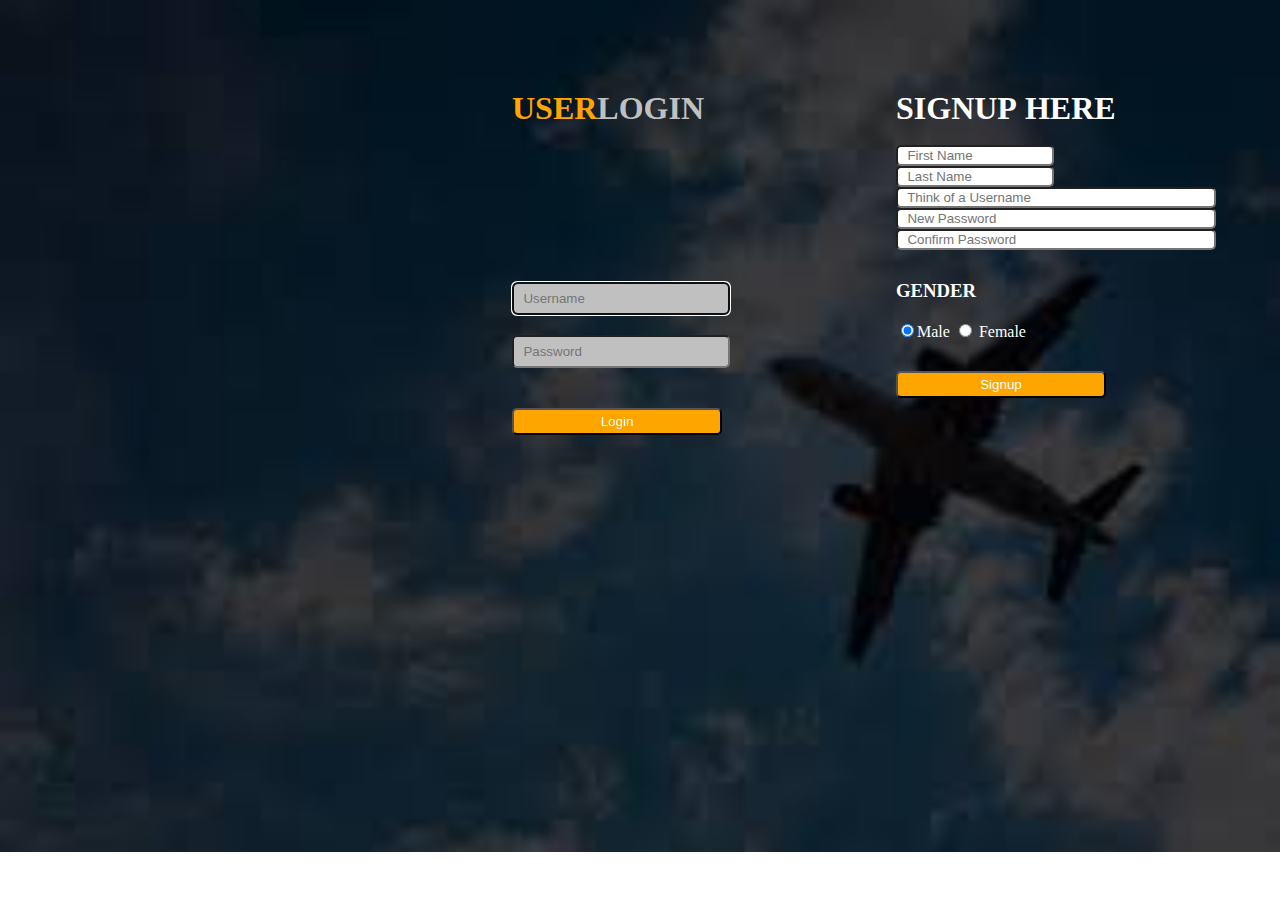
<file: index.html>
<!DOCTYPE html>
<html>
<head>
	<link rel="stylesheet" href="https://use.fontawesome.com/releases/v5.7.0/css/all.css" integrity="sha384-lZN37f5QGtY3VHgisS14W3ExzMWZxybE1SJSEsQp9S+oqd12jhcu+A56Ebc1zFSJ" crossorigin="anonymous">
	<title>login page</title>
	<link rel="stylesheet" type="text/css" href="mystyle.css">
</head>
<body>
<div class="center">
	<h1 id = "clr">USER</h1><h1 id="clr1">LOGIN</h1>
	<div class="c1">
		
	</div>
	<i class='fas fa-smile' style='font-size:100px;color:#C0C0C0; margin-left: 62px; margin-top: 25px; '></i></br>
	<form action = "/cgi-bin/dblogin.cgi" method = "GET" >
		<input class="box" type="text" placeholder="  Username" name="Username" required="required" aria-required="true" autofocus="" aria-invalid="true" /></br>
		<input class="sox" type="password" placeholder="  Password" name="Password" required /></br>
		<input class="box lox"type="submit" value="Login" /></br>
	</form>	
</div>
<div class="corner">
	<h1 id = "clr2">SIGNUP</h1><h1 id="clr3"> HERE</h1></br>
	</br>
	<form action="/cgi-bin/newuser.cgi" method="POST">
		<input style=" width: 150px; border-radius: 5px;" type="text" placeholder="  First Name" name="fname" required/></br>
		<input style=" width: 150px; border-radius: 5px;" type="text" placeholder="  Last Name" name="lname" required/></br>
		<input style=" width: 312px; border-radius: 5px;" type="text" placeholder="  Think of a Username" name="uname" required/></br>
		<input style=" width: 312px; border-radius: 5px;" type="password" placeholder="  New Password" name="passwd" required/></br>
		<input style=" width: 312px; border-radius: 5px;" type="password" placeholder="  Confirm Password" name="repasswd" required/></br>
		<h3 style="color: white; margin-top: 30px">GENDER</h3>
		<input  type="radio" name="gender" value="male" checked placeholder="male"><p style="color: white; display: inline;">Male</p>
		<input type="radio" name="gender" value="female" ><p style="color: white; display: inline;"> Female </p><br>
		<input class="cox"type="submit" value="Signup" /></br>
	</form>	
</div>

</body>
</html>
</file>
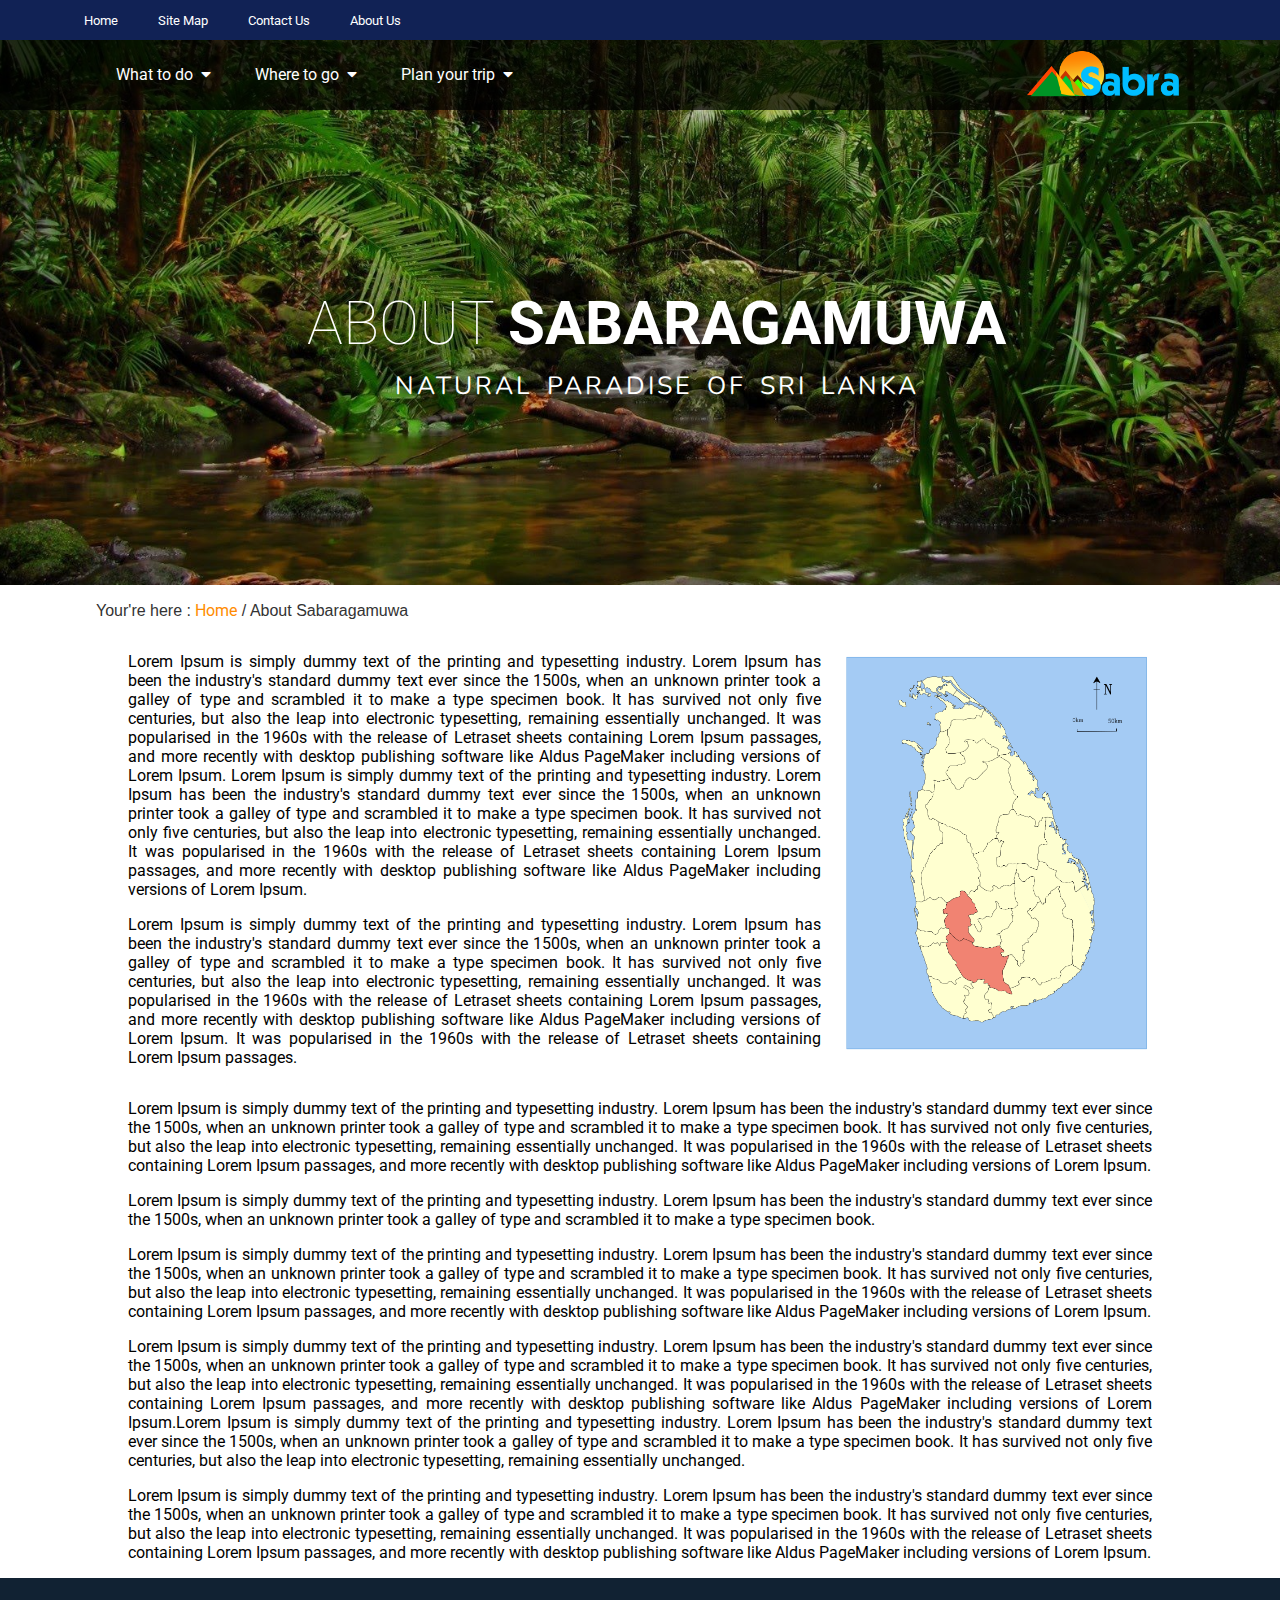
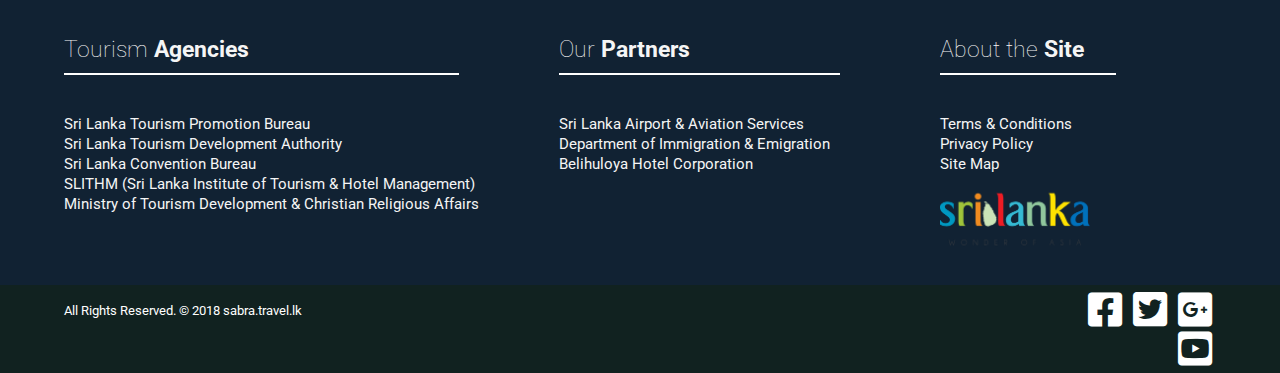
<file: about-sabra.html>
<!DOCTYPE html>
<html>
<head>
	<meta charset="utf-8">
	<meta name="viewport" content="width=device-width, initial-scale=1.0">
	<meta http-equiv="X-UA-Compatible" content="ie=edge">
	<link rel="stylesheet" type="text/css" href="style.css">
	<link rel="stylesheet" type="text/css" href="style_activities.css">
	<link rel="stylesheet" type="text/css" href="about-sabra.css">
	<link href="https://fonts.googleapis.com/css?family=Roboto:100" rel="stylesheet">
	<link href="https://fonts.googleapis.com/css?family=Roboto:300" rel="stylesheet">
	<link href="https://fonts.googleapis.com/css?family=Roboto:700" rel="stylesheet">
	<link href="https://fonts.googleapis.com/css?family=Nunito" rel="stylesheet">
	<link rel="stylesheet" href="https://cdnjs.cloudflare.com/ajax/libs/font-awesome/4.7.0/css/font-awesome.min.css">
	<link rel="stylesheet" href="https://use.fontawesome.com/releases/v5.2.0/css/all.css">
	
	<link rel="icon" href="images/site-logo.png" />
	<title>About Sabaragamuwa</title>
</head>
<body>
	<header>
		<div id="activities-header">
			<nav>
				<div class="upper_navbar">
					<div class="menu1">
						<ul>
							<li><a href="main.html">Home</a></li>
							<li><a href="#">Site Map</a></li>
							<li><a href="#">Contact Us</a></li>
							<li><a href="#">About Us</a></li>
						</ul>
					</div>
				</div>
				<div class="lower_navbar">
					<div class="lower_navbar_content">
						<div class="menu-icon">
							<i class="fas fa-bars fa-2x"></i>
						</div>
						<div class="logo">
							<a href="main.html"><img src="images/mylogo-1.png"></a>
						</div>
						<ul class="dropdown-menu">
							<li><a href="">What to do<i class="fas fa-caret-down"></i></a>
								<ul>
									<li><a href="activities.html">Activities</a></li>
									<li><a href="events-and-festivals.html">Events & Festivals</a></li>
								</ul>
							</li>
							<li><a href="">Where to go<i class="fas fa-caret-down"></i></a>
								<ul>
									<li><a href="attractions.html">Attractive Destinations</a></li>
									<li><a href="locations.html">Cities & Other Locations</a></li>
								</ul>
							</li>
							<li><a href="">Plan your trip<i class="fas fa-caret-down"></i></a>
								<ul>
									<li><a href="accomodations.html">Book an Accomodation</a></li>
									<li><a href="about-sabra.html">About Sabaragamuwa</a></li>
								</ul>
							</li>
						</ul>
					</div>
				</div>
			</nav>
			<div class="header-title">
				<div id="main-title">About <span>sabaragamuwa</span></div>
				<div id="sub-title">natural paradise of sri lanka</div>
			</div>
		</div>
	</header>

	<h1>
		Your're here : <a href="main.html">Home</a> / About Sabaragamuwa
	</h1>
	<section>
		<div class="align-divs">
			<div id="text-div">		
				<p>
					Lorem Ipsum is simply dummy text of the printing and typesetting industry. Lorem Ipsum has been the industry's standard dummy text ever since the 1500s, when an unknown printer took a galley of type and scrambled it to make a type specimen book. It has survived not only five centuries, but also the leap into electronic typesetting, remaining essentially unchanged. It was popularised in the 1960s with the release of Letraset sheets containing Lorem Ipsum passages, and more recently with desktop publishing software like Aldus PageMaker including versions of Lorem Ipsum. Lorem Ipsum is simply dummy text of the printing and typesetting industry. Lorem Ipsum has been the industry's standard dummy text ever since the 1500s, when an unknown printer took a galley of type and scrambled it to make a type specimen book. It has survived not only five centuries, but also the leap into electronic typesetting, remaining essentially unchanged. It was popularised in the 1960s with the release of Letraset sheets containing Lorem Ipsum passages, and more recently with desktop publishing software like Aldus PageMaker including versions of Lorem Ipsum. 
				</p>
				<p>
					Lorem Ipsum is simply dummy text of the printing and typesetting industry. Lorem Ipsum has been the industry's standard dummy text ever since the 1500s, when an unknown printer took a galley of type and scrambled it to make a type specimen book. It has survived not only five centuries, but also the leap into electronic typesetting, remaining essentially unchanged. It was popularised in the 1960s with the release of Letraset sheets containing Lorem Ipsum passages, and more recently with desktop publishing software like Aldus PageMaker including versions of Lorem Ipsum. It was popularised in the 1960s with the release of Letraset sheets containing Lorem Ipsum passages.
				</p>
			</div>
			<div id="image-div">
				<img src="images/sabara-prov.png">
			</div>
		</div>
		<p>
			Lorem Ipsum is simply dummy text of the printing and typesetting industry. Lorem Ipsum has been the industry's standard dummy text ever since the 1500s, when an unknown printer took a galley of type and scrambled it to make a type specimen book. It has survived not only five centuries, but also the leap into electronic typesetting, remaining essentially unchanged. It was popularised in the 1960s with the release of Letraset sheets containing Lorem Ipsum passages, and more recently with desktop publishing software like Aldus PageMaker including versions of Lorem Ipsum.
		</p>
		<p>
			Lorem Ipsum is simply dummy text of the printing and typesetting industry. Lorem Ipsum has been the industry's standard dummy text ever since the 1500s, when an unknown printer took a galley of type and scrambled it to make a type specimen book.
		</p>
		<p>
			Lorem Ipsum is simply dummy text of the printing and typesetting industry. Lorem Ipsum has been the industry's standard dummy text ever since the 1500s, when an unknown printer took a galley of type and scrambled it to make a type specimen book. It has survived not only five centuries, but also the leap into electronic typesetting, remaining essentially unchanged. It was popularised in the 1960s with the release of Letraset sheets containing Lorem Ipsum passages, and more recently with desktop publishing software like Aldus PageMaker including versions of Lorem Ipsum.
		</p>
		<p>
			Lorem Ipsum is simply dummy text of the printing and typesetting industry. Lorem Ipsum has been the industry's standard dummy text ever since the 1500s, when an unknown printer took a galley of type and scrambled it to make a type specimen book. It has survived not only five centuries, but also the leap into electronic typesetting, remaining essentially unchanged. It was popularised in the 1960s with the release of Letraset sheets containing Lorem Ipsum passages, and more recently with desktop publishing software like Aldus PageMaker including versions of Lorem Ipsum.Lorem Ipsum is simply dummy text of the printing and typesetting industry. Lorem Ipsum has been the industry's standard dummy text ever since the 1500s, when an unknown printer took a galley of type and scrambled it to make a type specimen book. It has survived not only five centuries, but also the leap into electronic typesetting, remaining essentially unchanged.
		</p>
		<p>
			Lorem Ipsum is simply dummy text of the printing and typesetting industry. Lorem Ipsum has been the industry's standard dummy text ever since the 1500s, when an unknown printer took a galley of type and scrambled it to make a type specimen book. It has survived not only five centuries, but also the leap into electronic typesetting, remaining essentially unchanged. It was popularised in the 1960s with the release of Letraset sheets containing Lorem Ipsum passages, and more recently with desktop publishing software like Aldus PageMaker including versions of Lorem Ipsum.
		</p>
	</section>
	<div class="footer">
		<div class="footer-content">
			<div class="footer-refs-content-1">
				<h5>Tourism <b>Agencies</b></h5>
                <ul>
                	<li><a href="">Sri Lanka Tourism Promotion Bureau</a></li>
                	<li><a href="">Sri Lanka Tourism Development Authority</a></li>
                	<li><a href="">Sri Lanka Convention Bureau</a></li>
                	<li><a href="">SLITHM (Sri Lanka Institute of Tourism & Hotel Management)</a></li>
                	<li><a href="">Ministry of Tourism Development & Christian Religious Affairs</a></li>
            	</ul>
			</div>
			<div class="footer-refs-content-2">
				<h5>Our <b>Partners</b></h5>
	            <ul>
	                <li><a href="">Sri Lanka Airport & Aviation Services</a></li>
	                <li><a href="">Department of Immigration & Emigration</a></li>
	                <li><a href="">Belihuloya Hotel Corporation</a></li>
	            </ul>
			</div>
			<div class="footer-refs-content-3">
				<h5>About the <b>Site</b></h5>
	            <ul>
	                <li><a href="">Terms & Conditions</a></li>
	                <li><a href="">Privacy Policy</a></li>
	                <li><a href="">Site Map</a></li>
	                <li><a href="http://www.srilanka.travel"><img src="images/logo1.png" style="width: 150px;"></a></li>
	            </ul>
			</div>
		</div>
		<div class="lower-footer">
			<div class="lower-footer-content">
				<div id="footer-align-left">
					All Rights Reserved. © 2018 sabra.travel.lk
				</div>
				<div id="footer-align-right">
					<a href=""><i class="fab fa-facebook-square fa-3x"></i></a>
					<a href=""><i class="fab fa-twitter-square fa-3x"></i></a>
					<a href=""><i class="fab fa-google-plus-square fa-3x"></i></a>
					<a href=""><i class="fab fa-youtube-square fa-3x"></i></a>
				</div>
			</div>
		</div>
	</div>
</body>
</html>
</file>
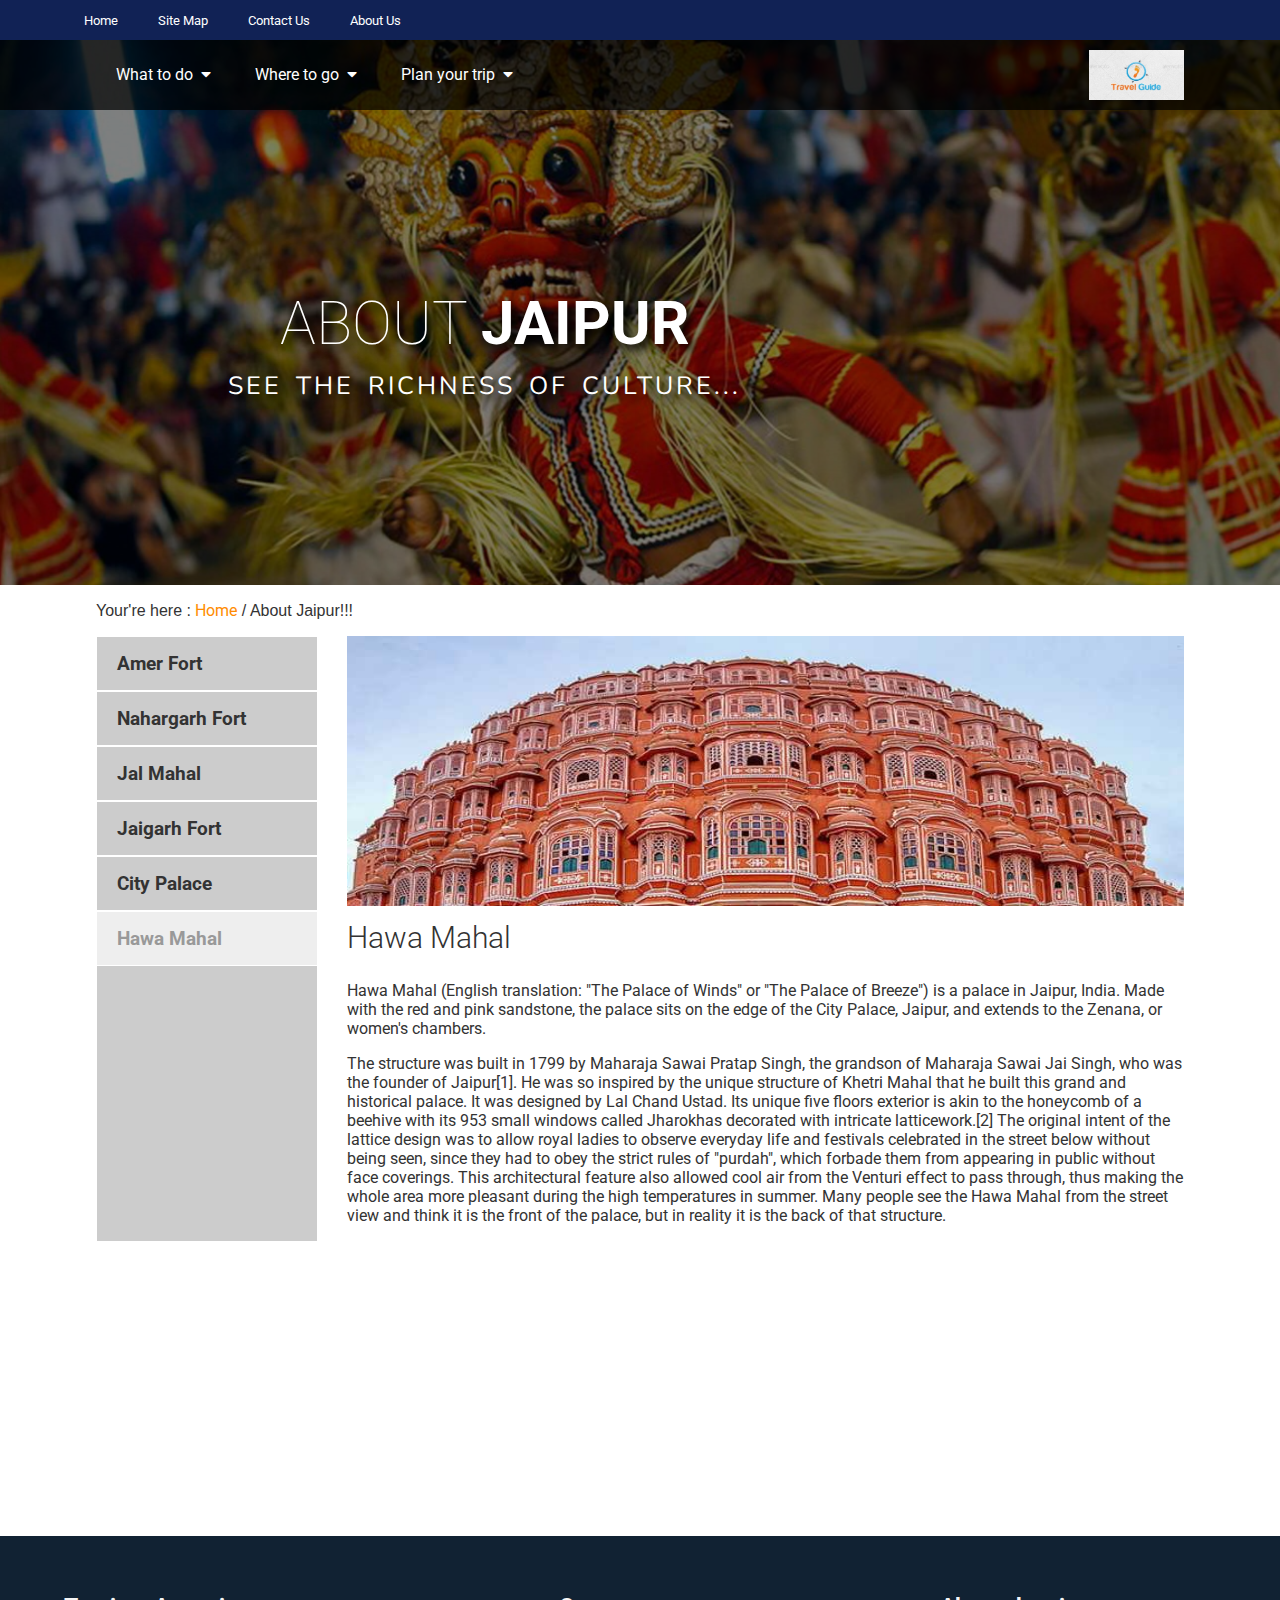
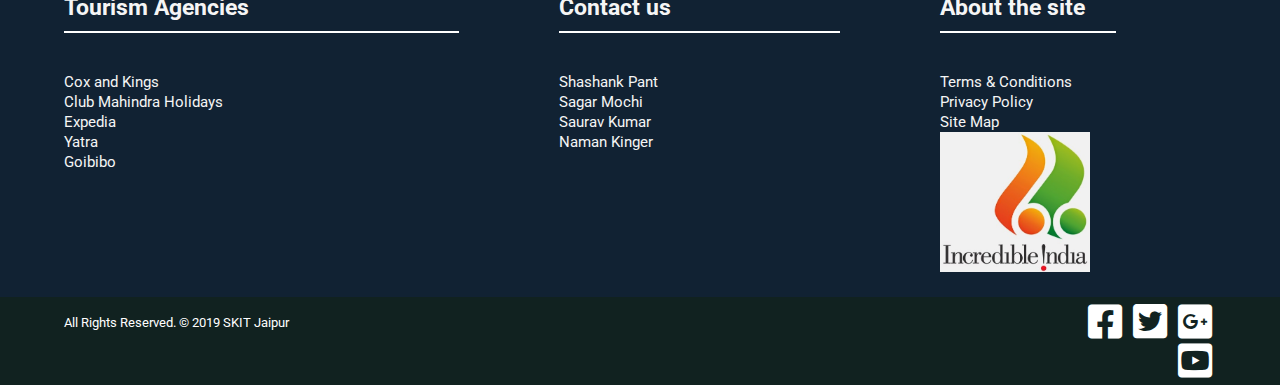
<file: about_jaipur.html>
<!DOCTYPE html>
<html>
<head>
	<meta charset="utf-8">
	<meta name="viewport" content="width=device-width, initial-scale=1.0">
	<meta http-equiv="X-UA-Compatible" content="ie=edge">
	<link rel="stylesheet" type="text/css" href="style.css">
	<link rel="stylesheet" type="text/css" href="style_activities.css">
	<link rel="stylesheet" type="text/css" href="event-and-festival.css">
	<link href="https://fonts.googleapis.com/css?family=Roboto:100" rel="stylesheet">
	<link href="https://fonts.googleapis.com/css?family=Roboto:300" rel="stylesheet">
	<link href="https://fonts.googleapis.com/css?family=Roboto:700" rel="stylesheet">
	<link href="https://fonts.googleapis.com/css?family=Nunito" rel="stylesheet">
	<link rel="stylesheet" href="https://cdnjs.cloudflare.com/ajax/libs/font-awesome/4.7.0/css/font-awesome.min.css">
	<link rel="stylesheet" href="https://use.fontawesome.com/releases/v5.2.0/css/all.css">
	<title></title>
</head>
<body>
<header>
		<div id="activities-header">
			<nav>
				<div class="upper_navbar">
					<div class="menu1">
						<ul>
							<li><a href="main.html">Home</a></li>
							<li><a href="#">Site Map</a></li>
							<li><a href="#">Contact Us</a></li>
							<li><a href="#">About Us</a></li>
						</ul>
					</div>
				</div>
				<div class="lower_navbar">
					<div class="lower_navbar_content">
						<div class="menu-icon">
							<i class="fas fa-bars fa-2x"></i>
						</div>
						<div class="logo">
							<a href="main.html"><img src="images/travellogo.jpg"></a>
						</div>
						<ul class="dropdown-menu">
							<li><a href="">What to do<i class="fas fa-caret-down"></i></a>
								<ul>
									<li><a href="activities.html">Activities</a></li>
									<li><a href="events-and-festivals.html">Events & Festivals</a></li>
								</ul>
							</li>
							<li><a href="">Where to go<i class="fas fa-caret-down"></i></a>
								<ul>
									<li><a href="attractions.html">Attractive Destinations</a></li>
									
								</ul>
							</li>
							<li><a href="">Plan your trip<i class="fas fa-caret-down"></i></a>
								<ul>
									<li><a href="accomodations.html">Book an Accomodation</a></li>
									<li><a href="about-jaipur.html">About Jaipur</a></li>
								</ul>
							</li>
						</ul>
					</div>
				</div>
			</nav>
			<div class="header-title">
				<div id="main-title">About <span>Jaipur</span></div>
				<div id="sub-title">See the richness of culture...</div>
			</div>
		</div>
	</header>
	<h1>
		Your're here : <a href="main.html">Home</a> / About Jaipur!!!
	</h1>
	<section id="tabordion-sec">
		<div class="tabordion">
		  	<section id="section1">
			    <input type="radio" name="sections" id="option1" checked>
			    <label for="option1">Amer Fort</label>
			    <article>
			    	<img class="tabordion-img" src="images/amberfort.jpg" width="200" height="270">
			      	<h1>Amber Fort</h1>
			      	<p>Amer Fort is a fort located in Amer, Rajasthan, India. Amer is a town with an area of 4 square kilometres (1.5 sq mi) located 11 kilometres (6.8 mi) from Jaipur, the capital of Rajasthan. Located high on a hill, it is the principal tourist attraction in Jaipur.The town of Amer was originally built by Meenas,[4] and later it was ruled by Raja Man Singh I. Amer Fort is known for its artistic style elements. With its large ramparts and series of gates and cobbled paths, the fort overlooks Maota Lake, which is the main source of water for the Amer Palace.
				</p>
				<p>
					Mughal architecture greatly influenced the architectural style of several buildings of the fort.[8][9][10] Constructed of red sandstone and marble, the attractive, opulent palace is laid out on four levels, each with a courtyard. It consists of the Diwan-e-Aam, or "Hall of Public Audience", the Diwan-e-Khas, or "Hall of Private Audience", the Sheesh Mahal (mirror palace), or Jai Mandir, and the Sukh Niwas where a cool climate is artificially created by winds that blow over a water cascade within the palace. Hence, the Amer Fort is also popularly known as the Amer Palace.[5] The palace was the residence of the Rajput Maharajas and their families.
				</p>
				
			    </article>
		  	</section>
		  	<section id="section2">
			    <input type="radio" name="sections" id="option2">
			    <label for="option2">Nahargarh Fort</label>
			    <article>
			    	<img class="tabordion-img" src="images/nahargarh.jpg" width="200" height="270">
			      	<h1>Nahargarh Fort</h1>
			      	<p>
			      		Nahargarh Fort stands on the edge of the Aravalli Hills, overlooking the city of Jaipur in the Indian state of Rajasthan. Along with Amer Fort and Jaigarh Fort, Nahargarh once formed a strong defense ring for the city. The fort was originally named Sudarshangarh, but it became known as Nahargarh, which means 'abode of tigers'. The popular belief is that Nahar here stands for Nahar Singh Bhomia,[1] whose spirit haunted the place and obstructed construction of the fort.Nahar's spirit was pacified by building a temple in his memory within the fort, which thus became known by his name.
			      	</p>
			      	<p>
			      		Built mainly in 1734 by Maharaja Sawai Jai Singh, the king of Jaipur, the fort was constructed as a place of retreat on the summit of the ridge above the city. Walls extended over the surrounding hills, forming fortifications that connected this fort to Jaigarh, the fort above the old capital of Amber. Though the fort never came under attack during the course of its history, it did see some historical events, notably, the treaties with the Maratha forces who warred with Jaipur in the 18th century.[4] During the Indian Mutiny of 1857, the Europeans of the region, including the British Resident's wife, were moved to Nahargarh fort by the king of Jaipur, Sawai Ram Singh, for their protection.
			      	</p>
			   
			    </article>
		  	</section>

			<section id="section3">
			    <input type="radio" name="sections" id="option3" checked>
			    <label for="option3">Jal Mahal</label>
			    <article>
			    	<img class="tabordion-img" src="images/jalmahal.jpg" width="200" height="270">
			      	<h1>Jal Mahal</h1>
			      	<p>
			      		Jal Mahal (meaning "Water Palace") is a palace in the middle of the Man Sagar Lake in Jaipur city, the capital of the state of Rajasthan, India. The palace and the lake around it were renovated and enlarged in the 18th century by Maharaja Jai Singh II of Amber.
			      	</p>
			      	<p>
			      		The Jal Mahal palace is an architectural showcase of the Rajput style of architecture (common in Rajasthan) on a grand scale. The building has a picturesque view of the lake itself but owing to its seclusion from land is equally the focus of a viewpoint from the Man Sagar Dam on the eastern side of the lake in front of the backdrop of the surrounding Nahargarh ("tiger-abode") hills. The palace, built in red sandstone, is a five storied building, of which four floors remain underwater when the lake is full and the top floor is exposed.[1] One rectangular Chhatri on the roof is of the Bengal type. The chhatris on the four corners are octagonal. The palace had suffered subsidence in the past and also partial seepage (plasterwork and wall damage equivalent to rising damp) because of waterlogging, which have been repaired under a restoration project of the Government of Rajasthan.
			      	</p>
			      	
			    </article>
		  	</section>
		  	<section id="section4">
			    <input type="radio" name="sections" id="option4" checked>
			    <label for="option4">Jaigarh Fort</label>
			    <article>
			    	<img class="tabordion-img" src="images/jaigarh.jpg" width="200" height="270">
			      	<h1>Jaigarh Fort</h1>
			      	<p>
			      		Jaigarh Fort is situated on the promontory called the Cheel ka Teela (Hill of Eagles) of the Aravalli range; it overlooks the Amer Fort and the Maota Lake, near Amer in Jaipur, Rajasthan, India.[1][2] The fort was built by Jai Singh II in 1726 to protect the Amer Fort and its palace complex and was named after him.
			      	</p>
			      	<p>
			      		The fort, rugged and similar in structural design to the Amer Fort, is also known as Victory Fort. It has a length of 3 kilometres (1.9 mi) along the north–south direction and a width of 1 kilometre (0.62 mi). The fort features a cannon named "Jaivana"(Jaivana Cannon), which was manufactured in the fort precincts and was then the world's largest cannon on wheels. Jaigarh Fort and Amer Fort are connected by subterranean passages and considered as one complex.
			      	</p>
			    </article>
		  	</section>
		  	<section id="section5">
			    <input type="radio" name="sections" id="option5" checked>
			    <label for="option5">City Palace</label>
			    <article>
			    	<img class="tabordion-img" src="images/citypalace.png" width="200" height="270">
			      	<h1>City Palace</h1>
			      	<p>
			      		The City Palace, Jaipur was established at the same time as the city of Jaipur, by Maharaja Sawai Jai Singh II, who moved his court to Jaipur from Amber, in 1727.[1] Jaipur is the present-day capital of the state of Rajasthan, and until 1949 the City Palace was the ceremonial and administrative seat of the Maharaja of Jaipur.[1] 
			      	</p>
			      	<p>
			      		The Palace was also the location of religious and cultural events, as well as a patron of arts, commerce, and industry. It now houses the Maharaja Sawai Man Singh II Museum, and continues to be the home of the Jaipur royal family. The royal family of Jaipur is said to be the descendants of Lord Rama. The palace complex has several buildings, various courtyards, galleries, restaurants, and offices of the Museum Trust. The Maharaja Sawai Man Singh II Museum Trust looks after the Museum, and the royal cenotaphs (known as chhatris).
			      	</p>
			    </article>
		  	</section>
		  	<section id="section6">
			    <input type="radio" name="sections" id="option6" checked>
			    <label for="option6">Hawa Mahal</label>
			    <article>
			    	<img class="tabordion-img" src="images/hawamahal.png" width="200" height="270">
			      	<h1>Hawa Mahal</h1>
			      	<p>
			      		Hawa Mahal (English translation: "The Palace of Winds" or "The Palace of Breeze") is a palace in Jaipur, India. Made with the red and pink sandstone, the palace sits on the edge of the City Palace, Jaipur, and extends to the Zenana, or women's chambers.
			      	</p>
			      	<p>
			      		The structure was built in 1799 by Maharaja Sawai Pratap Singh, the grandson of Maharaja Sawai Jai Singh, who was the founder of Jaipur[1]. He was so inspired by the unique structure of Khetri Mahal that he built this grand and historical palace. It was designed by Lal Chand Ustad. Its unique five floors exterior is akin to the honeycomb of a beehive with its 953 small windows called Jharokhas decorated with intricate latticework.[2] The original intent of the lattice design was to allow royal ladies to observe everyday life and festivals celebrated in the street below without being seen, since they had to obey the strict rules of "purdah", which forbade them from appearing in public without face coverings. This architectural feature also allowed cool air from the Venturi effect to pass through, thus making the whole area more pleasant during the high temperatures in summer. Many people see the Hawa Mahal from the street view and think it is the front of the palace, but in reality it is the back of that structure.
			      	</p>
			      	
			    </article>
		  	</section>
		</div>
	</section>
	
	<div class="footer">
			<div class="footer-content">
				<div class="footer-refs-content-1">
					<h5><b>Tourism Agencies</b></h5>
	                <ul>
	                	<li><a href="www.coxandkings.com">Cox and Kings</a></li>
	                	<li><a href="www.clubmahindra.com">Club Mahindra Holidays</a></li>
	                	<li><a href="www.expedia.co.in/">Expedia</a></li>
	                	<li><a href="http://www.yatra.com">Yatra</a></li>
	                	<li><a href="www.goibibo.com">Goibibo</a></li>
	            	</ul>
				</div>
				<div class="footer-refs-content-2">
					<h5><b>Contact us</b></h5>
		            <ul>
		                <li><a href="https://www.facebook.com/shashank.pant2">Shashank Pant</a></li>
		                <li><a href="https://www.facebook.com/csagar131">Sagar Mochi</a></li>
		                <li><a href="https://www.facebook.com/sauravkumar.verma.1">Saurav Kumar</a></li>
						<li><a href="https://www.facebook.com/naman.kinger.9">Naman Kinger</a></li>
		            </ul>
				</div>
				<div class="footer-refs-content-3">
					<h5><b>About the site</b></h5>
		            <ul>
		                <li><a href="">Terms & Conditions</a></li>
		                <li><a href="">Privacy Policy</a></li>
		                <li><a href="">Site Map</a></li>
		                <li><a href="https://www.indiatravel.com/"><img src="images/indialogo.png" style="width: 150px;"></a></li>
		            </ul>
				</div>
			</div>
			<div class="lower-footer">
				<div class="lower-footer-content">
					<div id="footer-align-left">
						All Rights Reserved. © 2019 SKIT Jaipur
					</div>
					<div id="footer-align-right">
						<a href=""><i class="fab fa-facebook-square fa-3x"></i></a>
						<a href=""><i class="fab fa-twitter-square fa-3x"></i></a>
						<a href=""><i class="fab fa-google-plus-square fa-3x"></i></a>
						<a href=""><i class="fab fa-youtube-square fa-3x"></i></a>
					</div>
				</div>
			</div>
		</div>
</body>
</html>
</file>
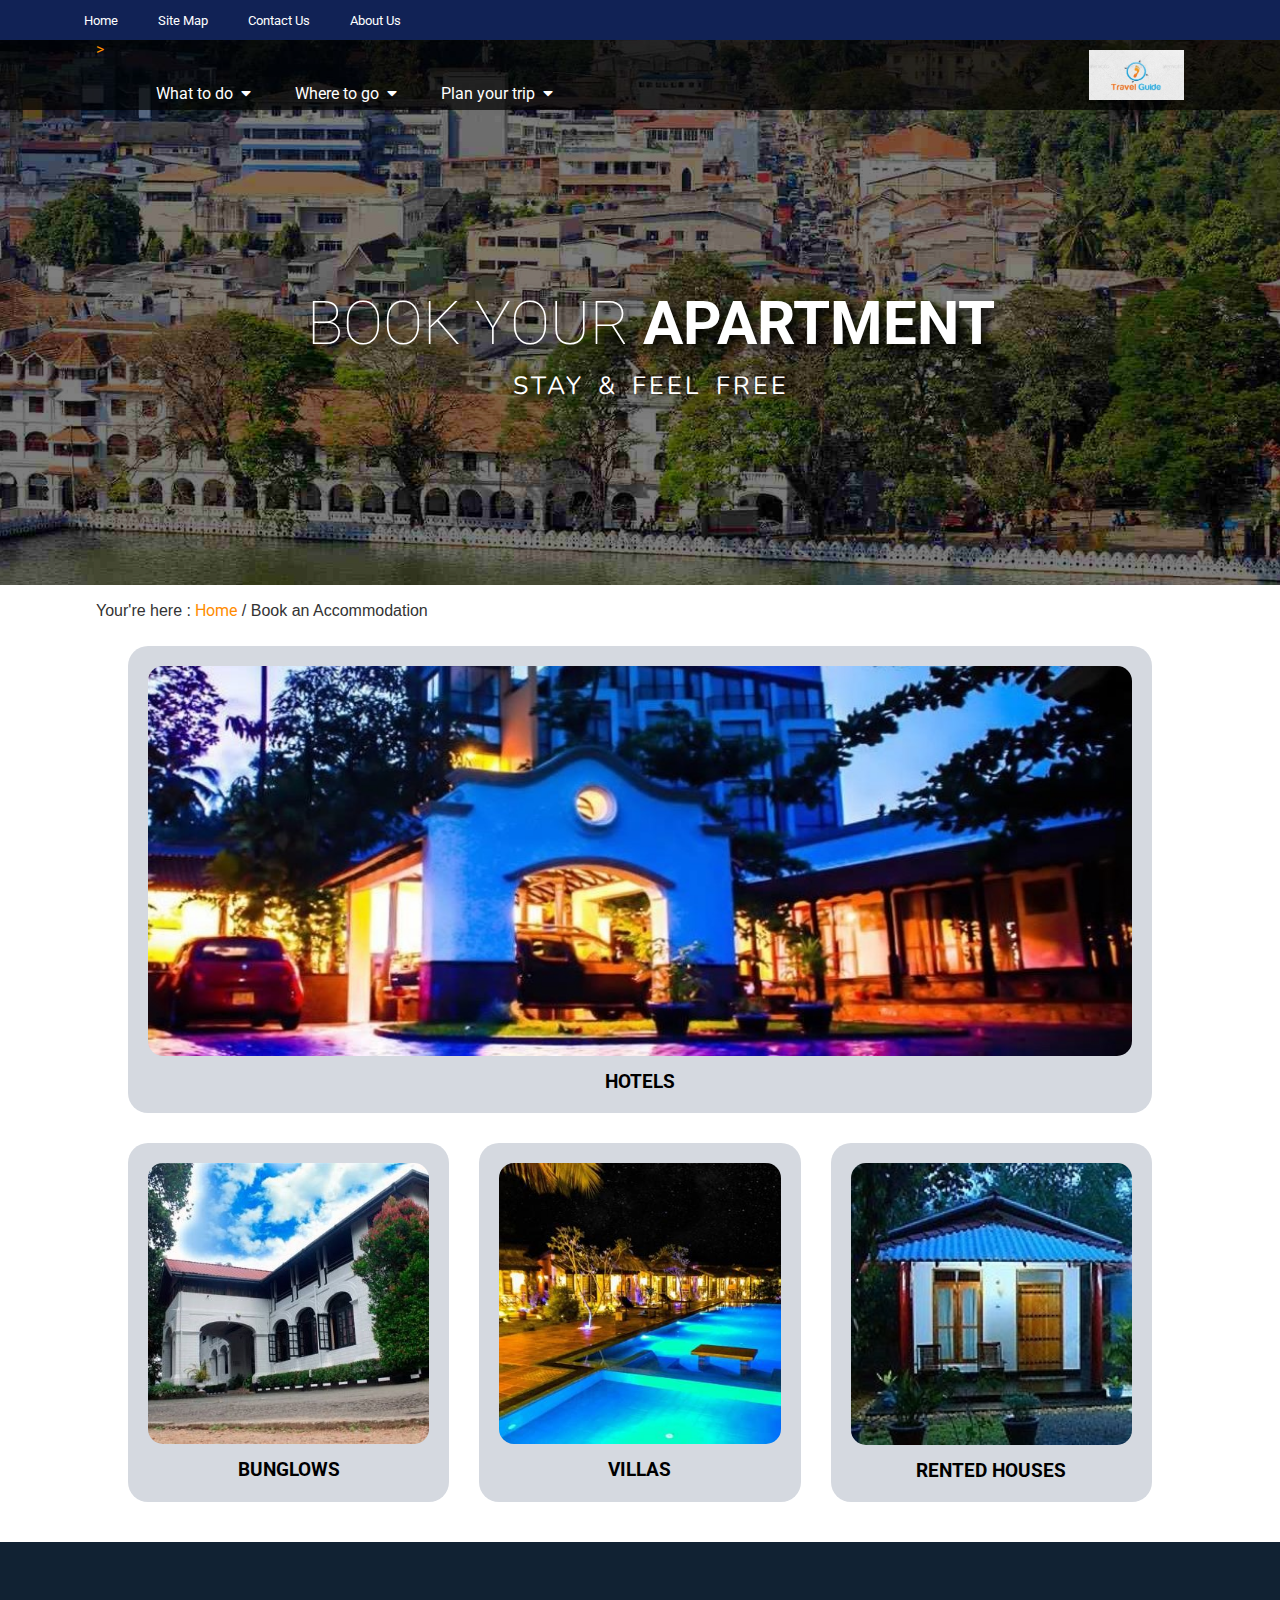
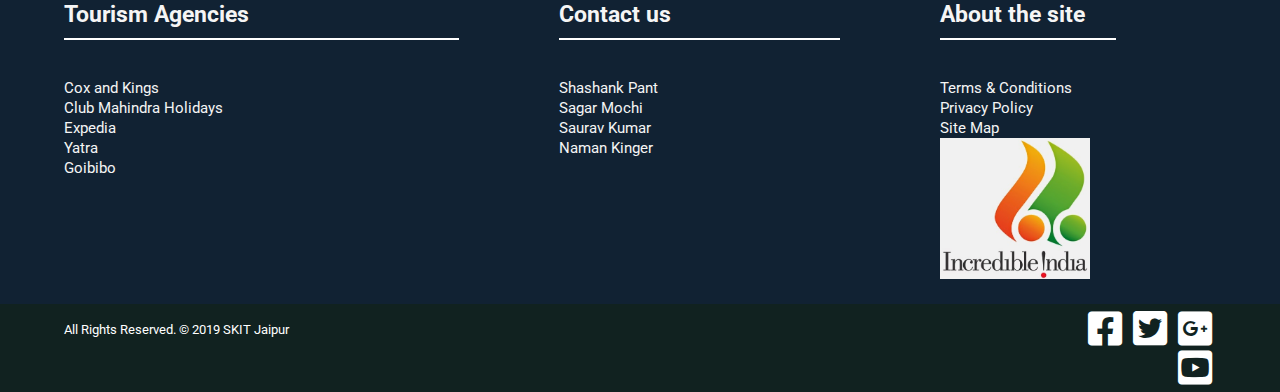
<file: accomodations.html>
<!DOCTYPE html>
<html>
<head>
	<meta charset="utf-8">
	<meta name="viewport" content="width=device-width, initial-scale=1.0">
	<meta http-equiv="X-UA-Compatible" content="ie=edge">
	<link rel="stylesheet" type="text/css" href="style.css">
	<link rel="stylesheet" type="text/css" href="style_activities.css">
	<link rel="stylesheet" type="text/css" href="accomodations.css">
	<link href="https://fonts.googleapis.com/css?family=Roboto:100" rel="stylesheet">
	<link href="https://fonts.googleapis.com/css?family=Roboto:300" rel="stylesheet">
	<link href="https://fonts.googleapis.com/css?family=Roboto:700" rel="stylesheet">
	<link href="https://fonts.googleapis.com/css?family=Nunito" rel="stylesheet">
	<link rel="stylesheet" href="https://cdnjs.cloudflare.com/ajax/libs/font-awesome/4.7.0/css/font-awesome.min.css">
	<link rel="stylesheet" href="https://use.fontawesome.com/releases/v5.2.0/css/all.css">
	
	<link rel="icon" href="images/travellogo.jpg"/>
	<title>Book an Accommodation</title>
</head>
<body>
	<header>
		<div id="activities-header">
			<nav>
				<div class="upper_navbar">
					<div class="menu1">
						<ul>
							<li><a href="main.html">Home</a></li>
							<li><a href="#">Site Map</a></li>
							<li><a href="#">Contact Us</a></li>
							<li><a href="#">About Us</a></li>
						</ul>
					</div>
				</div>
				<div class="lower_navbar">
					<div class="lower_navbar_content">
						<div class="menu-icon">
							<i class="fas fa-bars fa-2x"></i>
						</div>
						<div class="logo">
							<a href="main.html"><img src="images/travellogo.jpg"</a>
						</div>>
						<ul class="dropdown-menu">
							<li><a href="">What to do<i class="fas fa-caret-down"></i></a>
								<ul>
									<li><a href="activities.html">Activities</a></li>
									<li><a href="events-and-festivals.html">Events & Festivals</a></li>
								</ul>
							</li>
							<li><a href="">Where to go<i class="fas fa-caret-down"></i></a>
								<ul>
									<li><a href="attractions.html">Attractive Destinations</a></li>
									
								</ul>
							</li>
							<li><a href="">Plan your trip<i class="fas fa-caret-down"></i></a>
								<ul>
									<li><a href="accomodations.html">Book an Accomodation</a></li>
									<li><a href="about_jaipur.html">About Jaipur</a></li>
								</ul>
							</li>
						</ul>
					</div>
				</div>
			</nav>
			<div class="header-title">
				<div id="main-title">Book Your <span>apartment</span></div>
				<div id="sub-title">stay & feel free</div>
			</div>
		</div>
	</header>

	<h1>
		Your're here : <a href="main.html">Home</a> / Book an Accommodation
	</h1>

	<section class="page-content">
		<div class="apartment-content">
			<div id="hotels" >
				<div class="image-box">
					<img src="images/hotel1.jpg">
				</div>
				<div class="lodge-div-title">
					Hotels
				</div>
			</div>
			<div class="lodge-divs">
				<div id="bunglows" class="lodge-small-divs">
					<div class="image-box">
						<img src="images/rest1.jpg">
					</div>
					<div class="lodge-div-title">
						Bunglows
					</div>
				</div>
				<div id="villas" class="lodge-small-divs">
					<div class="image-box">
						<img src="images/villa1.jpg">
					</div>
					<div class="lodge-div-title">
						Villas
					</div>
				</div>
				<div id="rented-houses" class="lodge-small-divs">
					<div class="image-box">
						<img src="images/house1.jpg">
					</div>
					<div class="lodge-div-title">
						Rented Houses
					</div>
				</div>
			</div>
		</div>
	</section>
	<div class="footer">
			<a name="contact" </a>
			<div class="footer-content">
				<div class="footer-refs-content-1">
					<h5><b>Tourism Agencies</b></h5>
	                <ul>
	                	<li><a href="www.coxandkings.com">Cox and Kings</a></li>
	                	<li><a href="www.clubmahindra.com">Club Mahindra Holidays</a></li>
	                	<li><a href="www.expedia.co.in/">Expedia</a></li>
	                	<li><a href="http://www.yatra.com">Yatra</a></li>
	                	<li><a href="www.goibibo.com">Goibibo</a></li>
	            	</ul>
				</div>
				<div class="footer-refs-content-2">
					<h5><b>Contact us</b></h5>
		            <ul>
		                <li><a href="https://www.facebook.com/shashank.pant2">Shashank Pant</a></li>
		                <li><a href="https://www.facebook.com/csagar131">Sagar Mochi</a></li>
		                <li><a href="https://www.facebook.com/sauravkumar.verma.1">Saurav Kumar</a></li>
						<li><a href="https://www.facebook.com/naman.kinger.9">Naman Kinger</a></li>
		            </ul>
				</div>
				<div class="footer-refs-content-3">
					<h5><b>About the site</b></h5>
		            <ul>
		                <li><a href="">Terms & Conditions</a></li>
		                <li><a href="">Privacy Policy</a></li>
		                <li><a href="">Site Map</a></li>
		                <li><a href="https://www.indiatravel.com/"><img src="images/indialogo.png" style="width: 150px;"></a></li>
		            </ul>
				</div>
			</div>
			<div class="lower-footer">
				<div class="lower-footer-content">
					<div id="footer-align-left">
						All Rights Reserved. © 2019 SKIT Jaipur
					</div>
					<div id="footer-align-right">
						<a href=""><i class="fab fa-facebook-square fa-3x"></i></a>
						<a href=""><i class="fab fa-twitter-square fa-3x"></i></a>
						<a href=""><i class="fab fa-google-plus-square fa-3x"></i></a>
						<a href=""><i class="fab fa-youtube-square fa-3x"></i></a>
					</div>
				</div>
			</div>
		</div>
</body>
</html>
</file>
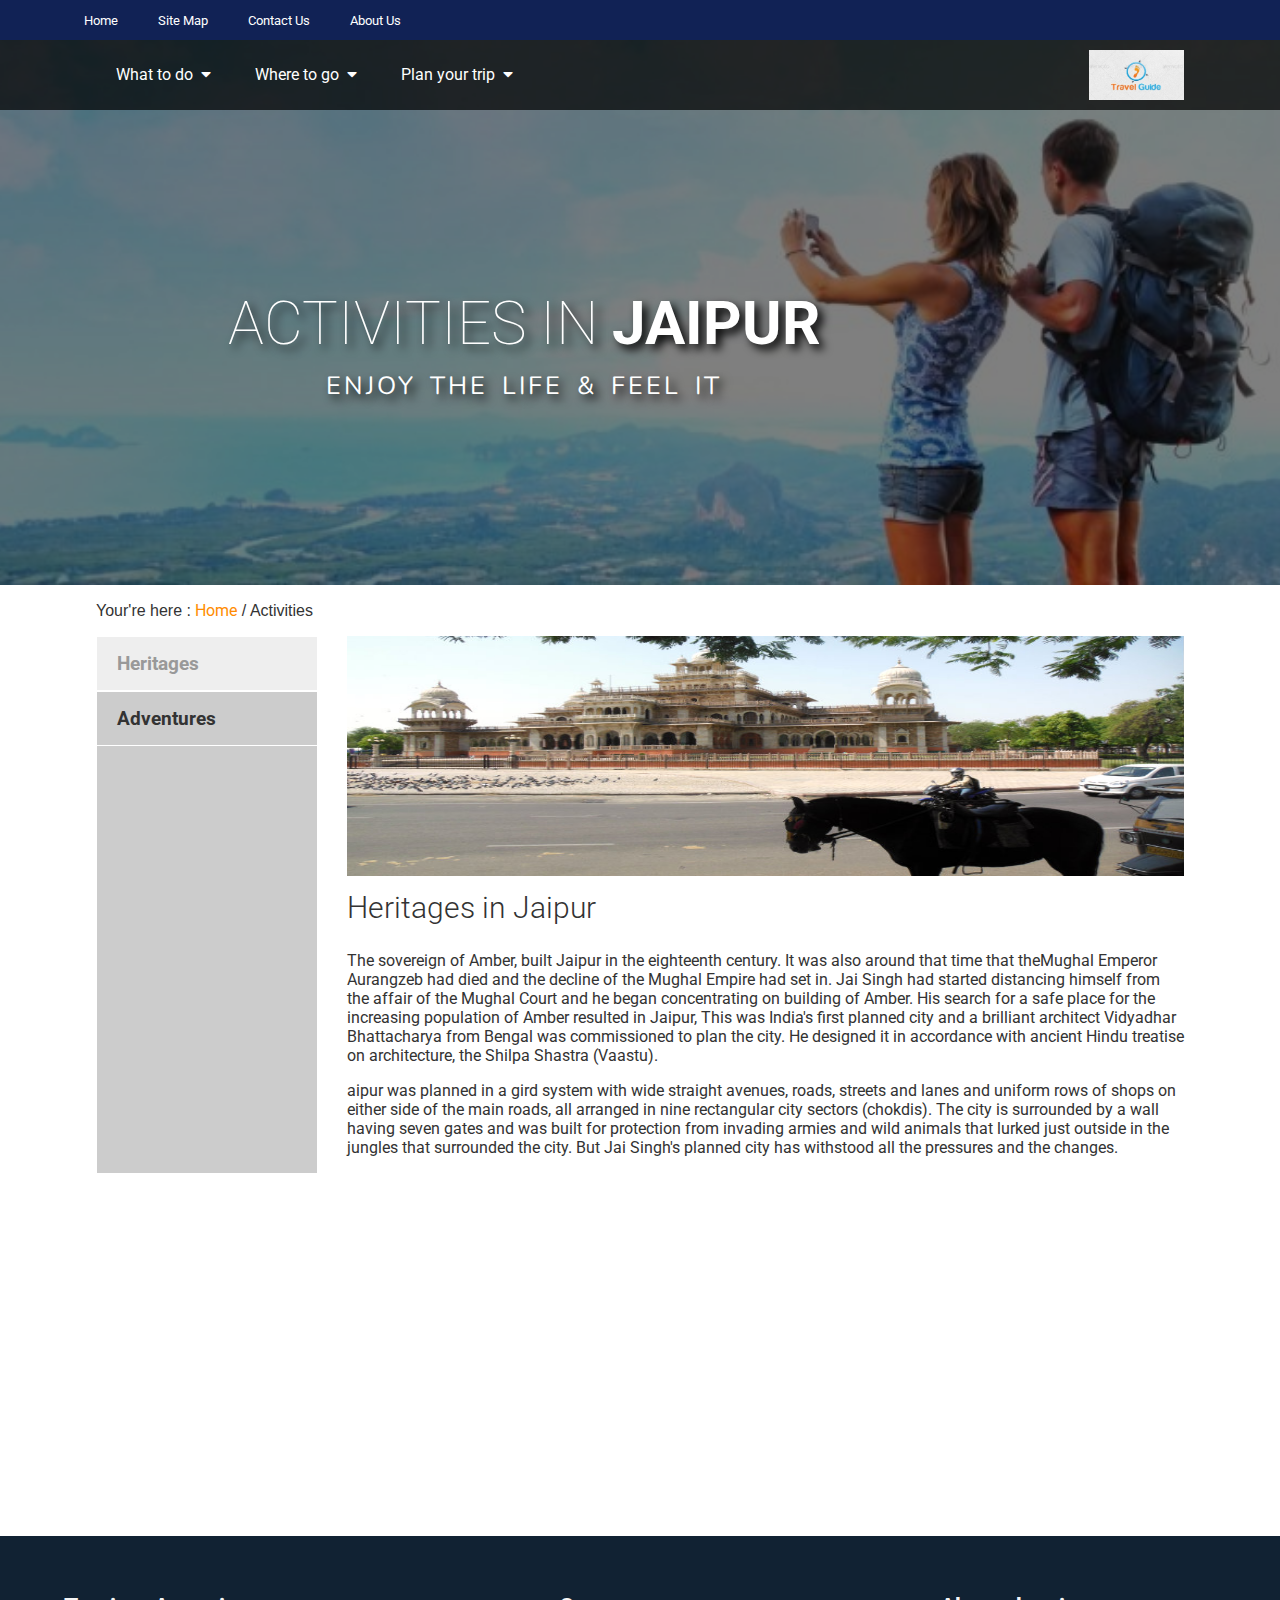
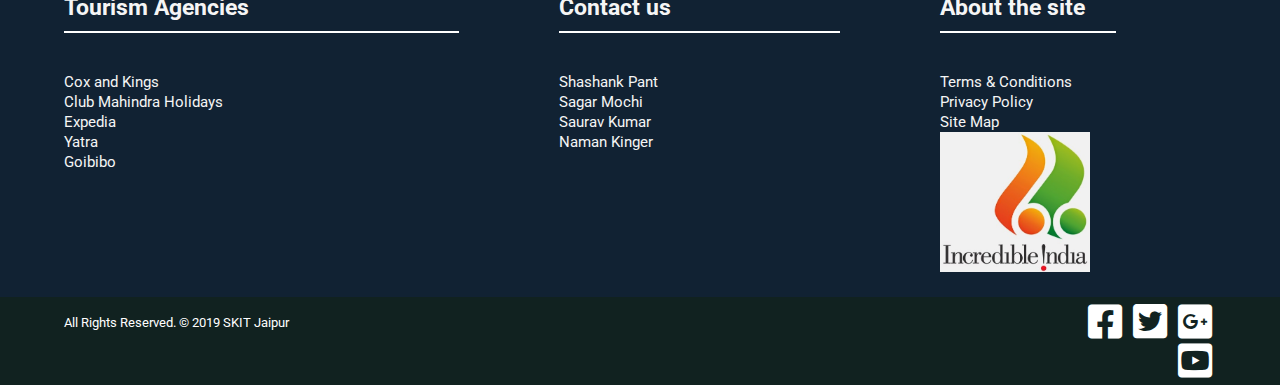
<file: activities.html>
<!DOCTYPE html>
<html>
<head>
	<meta charset="utf-8">
	<meta name="viewport" content="width=device-width, initial-scale=1.0">
	<meta http-equiv="X-UA-Compatible" content="ie=edge">
	<link rel="stylesheet" type="text/css" href="style.css">
	<link rel="stylesheet" type="text/css" href="style_activities.css">
	<link href="https://fonts.googleapis.com/css?family=Roboto:100" rel="stylesheet">
	<link href="https://fonts.googleapis.com/css?family=Roboto:300" rel="stylesheet">
	<link href="https://fonts.googleapis.com/css?family=Roboto:700" rel="stylesheet">
	<link href="https://fonts.googleapis.com/css?family=Nunito" rel="stylesheet">
	<link rel="stylesheet" href="https://cdnjs.cloudflare.com/ajax/libs/font-awesome/4.7.0/css/font-awesome.min.css">
	<link rel="stylesheet" href="https://use.fontawesome.com/releases/v5.2.0/css/all.css">
	
	<link rel="icon" href="images/travellogo.jpg" />
	<title>Activities to do</title>
</head>
<body>
	<header>
		<div id="activities-header">
			<nav>
				<div class="upper_navbar">
					<div class="menu1">
						<ul>
							<li><a href="main.html">Home</a></li>
							<li><a href="#">Site Map</a></li>
							<li><a href="#">Contact Us</a></li>
							<li><a href="#">About Us</a></li>
						</ul>
					</div>
				</div>
				<div class="lower_navbar">
					<div class="lower_navbar_content">
						<div class="menu-icon">
							<i class="fas fa-bars fa-2x"></i>
						</div>
						<div class="logo">
							<a href="main.html"><img src="images/travellogo.jpg"></a>
						</div>
						<ul class="dropdown-menu">
							<li><a href="">What to do<i class="fas fa-caret-down"></i></a>
								<ul>
									<li><a href="activities.html">Activities</a></li>
									<li><a href="events-and-festivals.html">Events & Festivals</a></li>
								</ul>
							</li>
							<li><a href="">Where to go<i class="fas fa-caret-down"></i></a>
								<ul>
									<li><a href="attractions.html">Attractive Destinations</a></li>
									
								</ul>
							</li>
							<li><a href="">Plan your trip<i class="fas fa-caret-down"></i></a>
								<ul>
									<li><a href="accomodations.html">Book an Accomodation</a></li>
									<li><a href="about_jaipur.html">About Jaipur</a></li>
								</ul>
							</li>
						</ul>
					</div>
				</div>
			</nav>
			<div class="header-title">
				<div id="main-title">Activities in <span>JAIPUR</span></div>
				<div id="sub-title">Enjoy the life & feel it</div>
			</div>
		</div>
	</header>

	<h1>
		Your're here : <a href="main.html">Home</a> / Activities
	</h1>
	<section id="tabordion-sec">
		<div class="tabordion">
		  	<section id="section1">
			    <input type="radio" name="sections" id="option1" checked>
			    <label for="option1">Heritages</label>
			    <article>
			    	<img class="tabordion-img" src="images/albarthall.jpg" height="240" width="250">
			      	<h1>Heritages in Jaipur</h1>
			      	<p>
			      		The sovereign of Amber, built Jaipur in the eighteenth century. It was also around that time that theMughal Emperor Aurangzeb had died and the decline of the Mughal Empire had set in. Jai Singh had started distancing himself from the affair of the Mughal Court and he began concentrating on building of Amber. His search for a safe place for the increasing population of Amber resulted in Jaipur, This was India's first planned city and a brilliant architect Vidyadhar Bhattacharya from Bengal was commissioned to plan the city. He designed it in accordance with ancient Hindu treatise on architecture, the Shilpa Shastra (Vaastu).
			      	</p>
			      	<p>
			      		aipur was planned in a gird system with wide straight avenues, roads, streets and lanes and uniform rows of shops on either side of the main roads, all arranged in nine rectangular city sectors (chokdis). The city is surrounded by a wall having seven gates and was built for protection from invading armies and wild animals that lurked just outside in the jungles that surrounded the city. But Jai Singh's planned city has withstood all the pressures and the changes.
			      	</p>
			      	
			    </article>
		  	</section>
		  	
		  	<section id="section3">
			    <input type="radio" name="sections" id="option3">
			    <label for="option3">Adventures</label>
			    <article>
			    	<img class="tabordion-img" src="images/tiger.jpg" width="200" height="300">
			      	<h1>Adventures in Jaipur</h1>
			      	<p>
			      		<h2> Jhalana Safari Park – For An Incredible Wildlife Safari Tour </h2>
			      		One of the most adventurous things to do in Jaipur is to discover the exotic wildlife while embarking on a unique wildlife safari in Jaipur. Drive deep into the safari park, spot Leopards, striped Hyenas, Desert Foxes, Golden Jackals, Chitals, and many more species of animals. For the birdwatching lovers, one can witness few birds like Indian Pitta, Dusky Eagle, Owl, Spotted Owl etc. However, one will also get a chance to explore the desert areas on incredible night tours.
			      	</p>
			    
			    </article>
		  	</section>
		</div>
	</section>

	<div class="footer">
			<div class="footer-content">
				<div class="footer-refs-content-1">
					<h5><b>Tourism Agencies</b></h5>
	                <ul>
	                	<li><a href="www.coxandkings.com">Cox and Kings</a></li>
	                	<li><a href="www.clubmahindra.com">Club Mahindra Holidays</a></li>
	                	<li><a href="www.expedia.co.in/">Expedia</a></li>
	                	<li><a href="http://www.yatra.com">Yatra</a></li>
	                	<li><a href="www.goibibo.com">Goibibo</a></li>
	            	</ul>
				</div>
				<div class="footer-refs-content-2">
					<h5><b>Contact us</b></h5>
		            <ul>
		                <li><a href="https://www.facebook.com/shashank.pant2">Shashank Pant</a></li>
		                <li><a href="https://www.facebook.com/csagar131">Sagar Mochi</a></li>
		                <li><a href="https://www.facebook.com/sauravkumar.verma.1">Saurav Kumar</a></li>
						<li><a href="https://www.facebook.com/naman.kinger.9">Naman Kinger</a></li>
		            </ul>
				</div>
				<div class="footer-refs-content-3">
					<h5><b>About the site</b></h5>
		            <ul>
		                <li><a href="">Terms & Conditions</a></li>
		                <li><a href="">Privacy Policy</a></li>
		                <li><a href="">Site Map</a></li>
		                <li><a href="https://www.indiatravel.com/"><img src="images/indialogo.png" style="width: 150px;"></a></li>
		            </ul>
				</div>
			</div>
			<div class="lower-footer">
				<div class="lower-footer-content">
					<div id="footer-align-left">
						All Rights Reserved. © 2019 SKIT Jaipur
					</div>
					<div id="footer-align-right">
						<a href=""><i class="fab fa-facebook-square fa-3x"></i></a>
						<a href=""><i class="fab fa-twitter-square fa-3x"></i></a>
						<a href=""><i class="fab fa-google-plus-square fa-3x"></i></a>
						<a href=""><i class="fab fa-youtube-square fa-3x"></i></a>
					</div>
				</div>
			</div>
		</div>

</body>
</html>
</file>
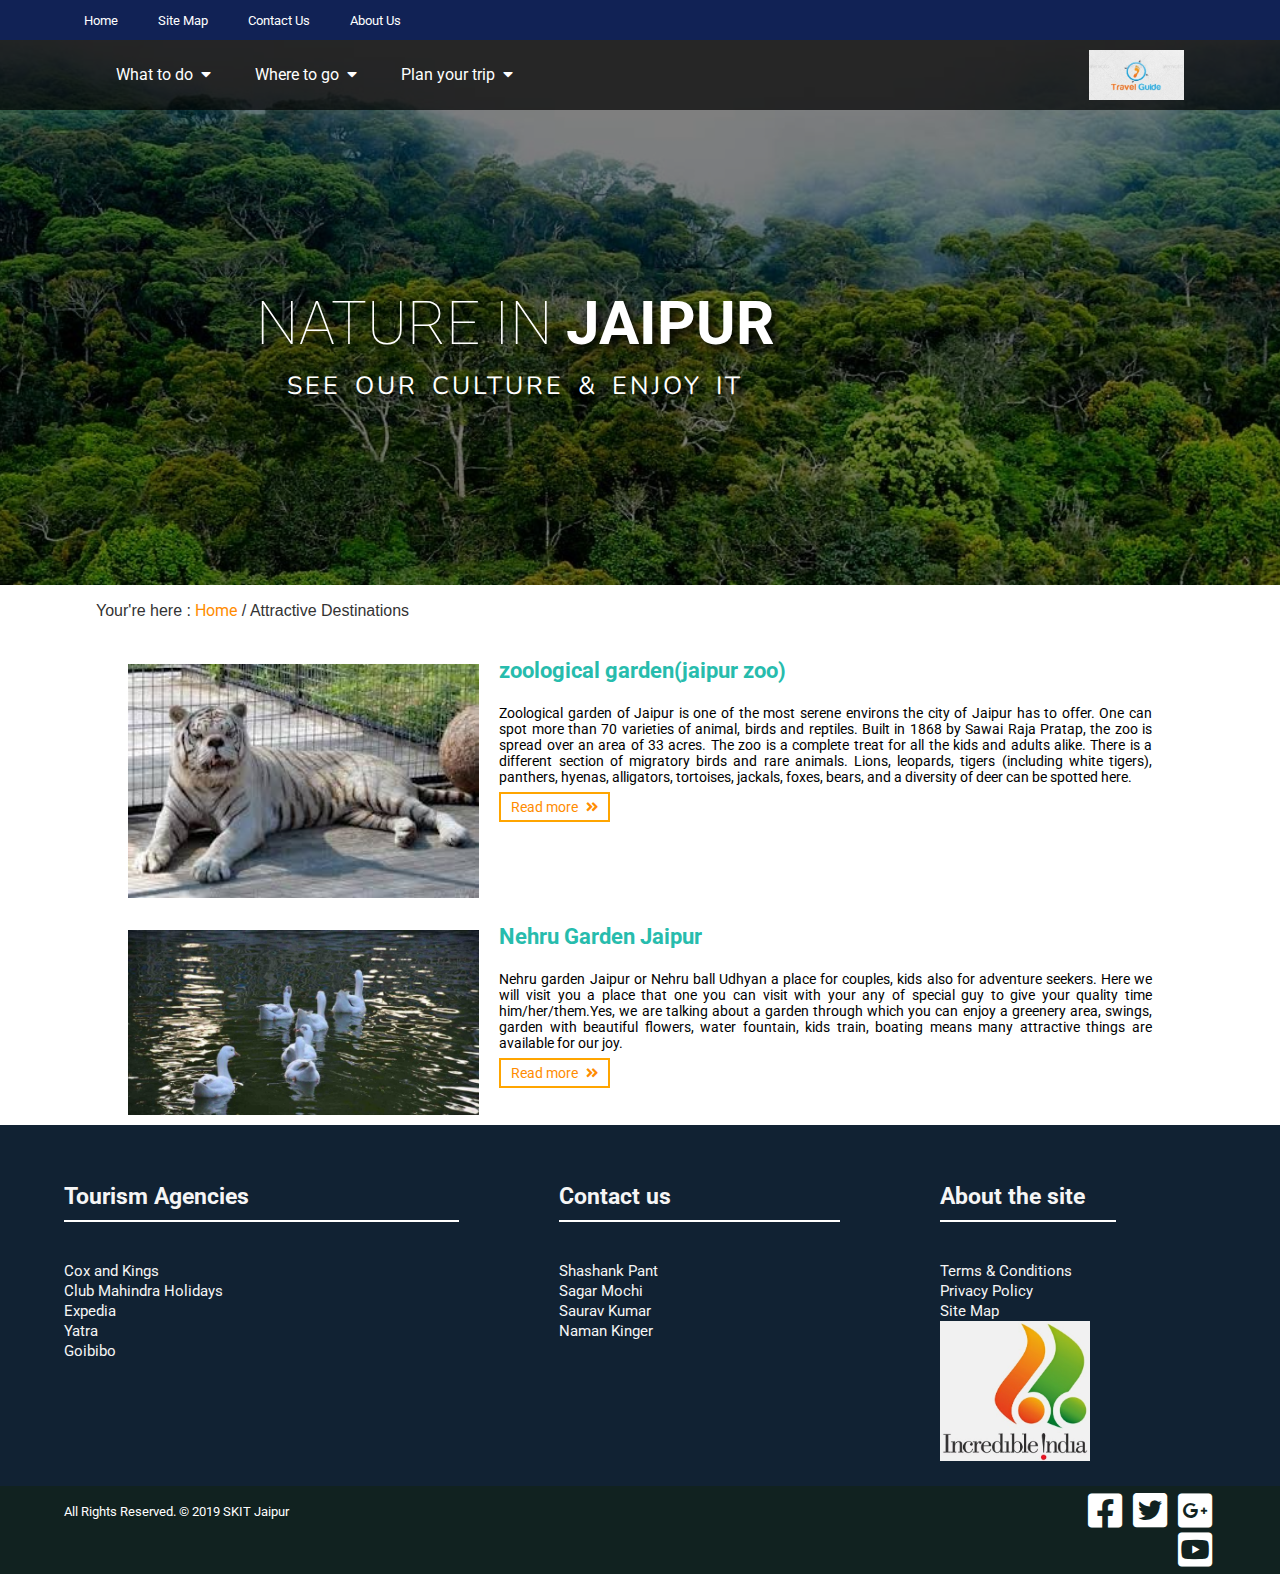
<file: attractions.html>
<!DOCTYPE html>
<html>
<head>
	<meta charset="utf-8">
	<meta name="viewport" content="width=device-width, initial-scale=1.0">
	<meta http-equiv="X-UA-Compatible" content="ie=edge">
	<link rel="stylesheet" type="text/css" href="style.css">
	<link rel="stylesheet" type="text/css" href="style_activities.css">
	<link rel="stylesheet" type="text/css" href="attractions.css">
	<link href="https://fonts.googleapis.com/css?family=Roboto:100" rel="stylesheet">
	<link href="https://fonts.googleapis.com/css?family=Roboto:300" rel="stylesheet">
	<link href="https://fonts.googleapis.com/css?family=Roboto:700" rel="stylesheet">
	<link href="https://fonts.googleapis.com/css?family=Nunito" rel="stylesheet">
	<link rel="stylesheet" href="https://cdnjs.cloudflare.com/ajax/libs/font-awesome/4.7.0/css/font-awesome.min.css">
	<link rel="stylesheet" href="https://use.fontawesome.com/releases/v5.2.0/css/all.css">
	
	<link rel="icon" href="images/travellogo.jpg" />
	<title>Events & Festivals</title>
</head>
<body>
	<header>
		<div id="activities-header">
			<nav>
				<div class="upper_navbar">
					<div class="menu1">
						<ul>
							<li><a href="main.html">Home</a></li>
							<li><a href="#">Site Map</a></li>
							<li><a href="#">Contact Us</a></li>
							<li><a href="#">About Us</a></li>
						</ul>
					</div>
				</div>
				<div class="lower_navbar">
					<div class="lower_navbar_content">
						<div class="menu-icon">
							<i class="fas fa-bars fa-2x"></i>
						</div>
						<div class="logo">
							<a href="main.html"><img src="images/travellogo.jpg"></a>
						</div>
						<ul class="dropdown-menu">
							<li><a href="">What to do<i class="fas fa-caret-down"></i></a>
								<ul>
									<li><a href="activities.html">Activities</a></li>
									<li><a href="events-and-festivals.html">Events & Festivals</a></li>
								</ul>
							</li>
							<li><a href="">Where to go<i class="fas fa-caret-down"></i></a>
								<ul>
									<li><a href="attractions.html">Attractive Destinations</a></li>
									
								</ul>
							</li>
							<li><a href="">Plan your trip<i class="fas fa-caret-down"></i></a>
								<ul>
									<li><a href="accomodations.html">Book an Accomodation</a></li>
									<li><a href="about_jaipur.html">About Jaipur</a></li>
								</ul>
							</li>
						</ul>
					</div>
				</div>
			</nav>
			<div class="header-title">
				<div id="main-title">nature in <span>Jaipur</span></div>
				<div id="sub-title">See our culture & enjoy it</div>
			</div>
		</div>
	</header>

	<h1>
		Your're here : <a href="main.html">Home</a> / Attractive Destinations
	</h1>
	<div class="container">
		<div class="full-div">
			<div class="image-div">
				<img src="images/tigerz.jpg">
			</div>
			<div class="para-content">
				<p>
					<h3>zoological garden(jaipur zoo)</h3>
				</p>
				<p>
					Zoological garden of Jaipur is one of the most serene environs the city of Jaipur has to offer. One can spot more than 70 varieties of animal, birds and reptiles. Built in 1868 by Sawai Raja Pratap, the zoo is spread over an area of 33 acres. The zoo is a complete treat for all the kids and adults alike. There is a different section of migratory birds and rare animals. Lions, leopards, tigers (including white tigers), panthers, hyenas, alligators, tortoises, jackals, foxes, bears, and a diversity of deer can be spotted here.
				</p>
				<p>
					<a class="para-content-link" href="">Read more<i class="fas fa-angle-double-right"></i></a>
				</p>
			</div>
		</div>
		<div class="full-div">
			<div class="image-div">
				<img src="images/nehru.jpg">
			</div>
			<div class="para-content">
				<p>
					<h3>Nehru Garden Jaipur</h3>
				</p>
				<p>
					Nehru garden Jaipur or Nehru ball Udhyan a place for couples, kids also for adventure seekers. 
					Here we will visit you a place that one you can visit with your any of special guy to give your quality time him/her/them.Yes, we are talking about a garden through which you can enjoy a greenery area, swings, garden with beautiful flowers, water fountain, kids train, boating means many attractive things are available for our joy.
				</p>
				<p>
					<a class="para-content-link" href="">Read more<i class="fas fa-angle-double-right"></i></a>
				</p>
			</div>
		</div>
	</div>
	<div class="footer">
			<a name="contact" </a>
			<div class="footer-content">
				<div class="footer-refs-content-1">
					<h5><b>Tourism Agencies</b></h5>
	                <ul>
	                	<li><a href="www.coxandkings.com">Cox and Kings</a></li>
	                	<li><a href="www.clubmahindra.com">Club Mahindra Holidays</a></li>
	                	<li><a href="www.expedia.co.in/">Expedia</a></li>
	                	<li><a href="http://www.yatra.com">Yatra</a></li>
	                	<li><a href="www.goibibo.com">Goibibo</a></li>
	            	</ul>
				</div>
				<div class="footer-refs-content-2">
					<h5><b>Contact us</b></h5>
		            <ul>
		                <li><a href="https://www.facebook.com/shashank.pant2">Shashank Pant</a></li>
		                <li><a href="https://www.facebook.com/csagar131">Sagar Mochi</a></li>
		                <li><a href="https://www.facebook.com/sauravkumar.verma.1">Saurav Kumar</a></li>
						<li><a href="https://www.facebook.com/naman.kinger.9">Naman Kinger</a></li>
		            </ul>
				</div>
				<div class="footer-refs-content-3">
					<h5><b>About the site</b></h5>
		            <ul>
		                <li><a href="">Terms & Conditions</a></li>
		                <li><a href="">Privacy Policy</a></li>
		                <li><a href="">Site Map</a></li>
		                <li><a href="https://www.indiatravel.com/"><img src="images/indialogo.png" style="width: 150px;"></a></li>
		            </ul>
				</div>
			</div>
			<div class="lower-footer">
				<div class="lower-footer-content">
					<div id="footer-align-left">
						All Rights Reserved. © 2019 SKIT Jaipur
					</div>
					<div id="footer-align-right">
						<a href=""><i class="fab fa-facebook-square fa-3x"></i></a>
						<a href=""><i class="fab fa-twitter-square fa-3x"></i></a>
						<a href=""><i class="fab fa-google-plus-square fa-3x"></i></a>
						<a href=""><i class="fab fa-youtube-square fa-3x"></i></a>
					</div>
				</div>
			</div>
		</div>
</body>
</html>
</file>
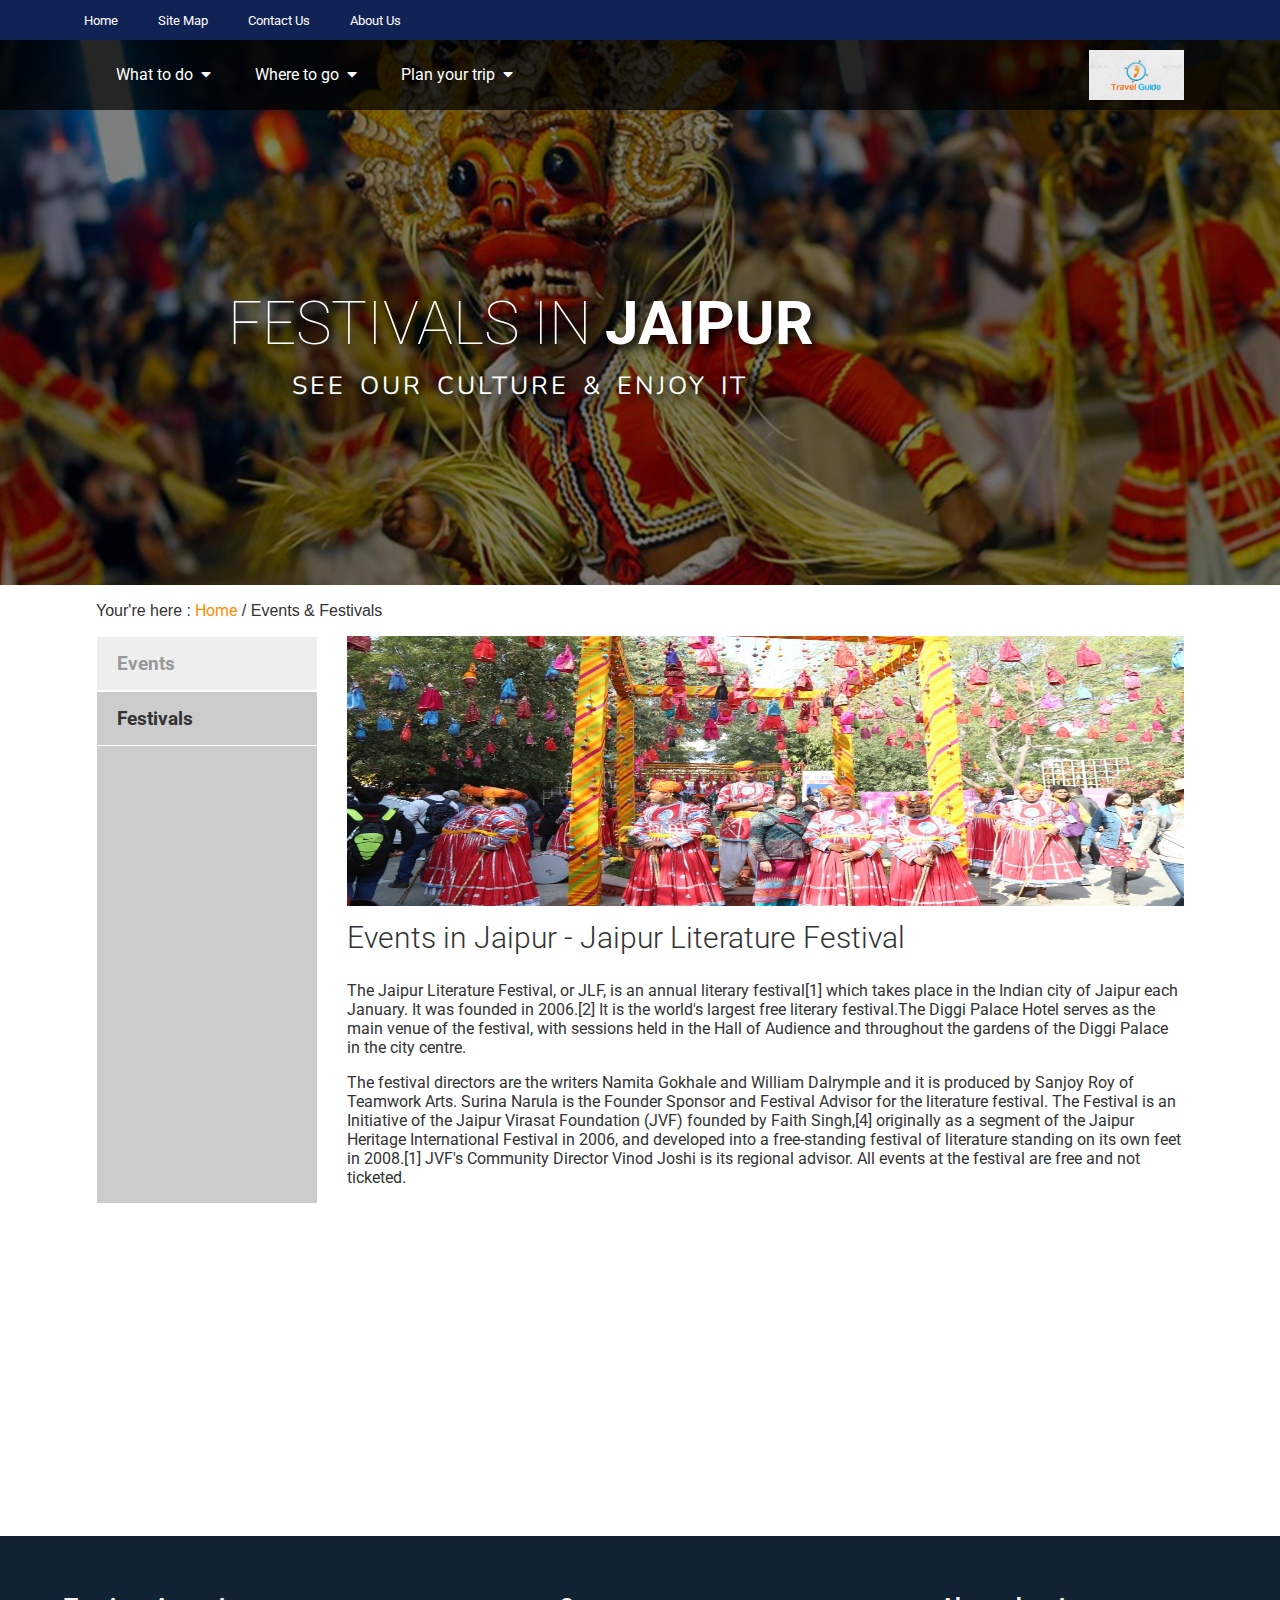
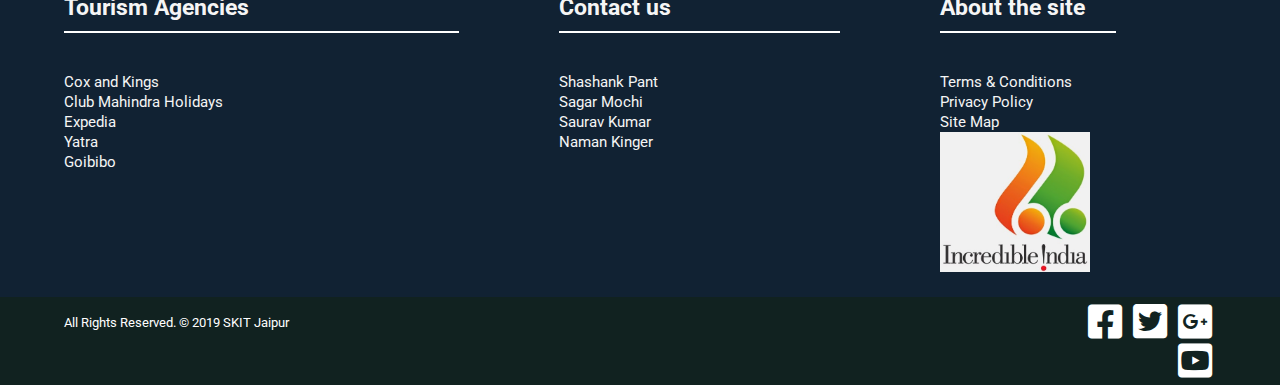
<file: events-and-festivals.html>
<!DOCTYPE html>
<html>
<head>
	<meta charset="utf-8">
	<meta name="viewport" content="width=device-width, initial-scale=1.0">
	<meta http-equiv="X-UA-Compatible" content="ie=edge">
	<link rel="stylesheet" type="text/css" href="style.css">
	<link rel="stylesheet" type="text/css" href="style_activities.css">
	<link rel="stylesheet" type="text/css" href="event-and-festival.css">
	<link href="https://fonts.googleapis.com/css?family=Roboto:100" rel="stylesheet">
	<link href="https://fonts.googleapis.com/css?family=Roboto:300" rel="stylesheet">
	<link href="https://fonts.googleapis.com/css?family=Roboto:700" rel="stylesheet">
	<link href="https://fonts.googleapis.com/css?family=Nunito" rel="stylesheet">
	<link rel="stylesheet" href="https://cdnjs.cloudflare.com/ajax/libs/font-awesome/4.7.0/css/font-awesome.min.css">
	<link rel="stylesheet" href="https://use.fontawesome.com/releases/v5.2.0/css/all.css">
	
	<link rel="icon" href="images/travellogo.jpg" />
	<title>Events & Festivals</title>
</head>
<body>
	<header>
		<div id="activities-header">
			<nav>
				<div class="upper_navbar">
					<div class="menu1">
						<ul>
							<li><a href="main.html">Home</a></li>
							<li><a href="#">Site Map</a></li>
							<li><a href="#">Contact Us</a></li>
							<li><a href="#">About Us</a></li>
						</ul>
					</div>
				</div>
				<div class="lower_navbar">
					<div class="lower_navbar_content">
						<div class="menu-icon">
							<i class="fas fa-bars fa-2x"></i>
						</div>
						<div class="logo">
							<a href="main.html"><img src="images/travellogo.jpg"></a>
						</div>
						<ul class="dropdown-menu">
							<li><a href="">What to do<i class="fas fa-caret-down"></i></a>
								<ul>
									<li><a href="activities.html">Activities</a></li>
									<li><a href="events-and-festivals.html">Events & Festivals</a></li>
								</ul>
							</li>
							<li><a href="">Where to go<i class="fas fa-caret-down"></i></a>
								<ul>
									<li><a href="attractions.html">Attractive Destinations</a></li>
									
								</ul>
							</li>
							<li><a href="">Plan your trip<i class="fas fa-caret-down"></i></a>
								<ul>
									<li><a href="accomodations.html">Book an Accomodation</a></li>
									<li><a href="about_jaipur.html">About Jaipur</a></li>
								</ul>
							</li>
						</ul>
					</div>
				</div>
			</nav>
			<div class="header-title">
				<div id="main-title">Festivals in <span>Jaipur</span></div>
				<div id="sub-title">See our culture & enjoy it</div>
			</div>
		</div>
	</header>

	<h1>
		Your're here : <a href="main.html">Home</a> / Events & Festivals
	</h1>
	<section id="tabordion-sec">
		<div class="tabordion">
		  	<section id="section1">
			    <input type="radio" name="sections" id="option1" checked>
			    <label for="option1">Events</label>
			    <article>
			    	<img class="tabordion-img" src="images/jlf.jpg" width="200" height="270">
			      	<h1>Events in Jaipur - Jaipur Literature Festival</h1>
			      	<p>
			      		The Jaipur Literature Festival, or JLF, is an annual literary festival[1] which takes place in the Indian city of Jaipur each January. It was founded in 2006.[2] It is the world's largest free literary festival.The Diggi Palace Hotel serves as the main venue of the festival, with sessions held in the Hall of Audience and throughout the gardens of the Diggi Palace in the city centre.
			      	</p>
			      	<p>
			      		The festival directors are the writers Namita Gokhale and William Dalrymple and it is produced by Sanjoy Roy of Teamwork Arts. Surina Narula is the Founder Sponsor and Festival Advisor for the literature festival. The Festival is an Initiative of the Jaipur Virasat Foundation (JVF) founded by Faith Singh,[4] originally as a segment of the Jaipur Heritage International Festival in 2006, and developed into a free-standing festival of literature standing on its own feet in 2008.[1] JVF's Community Director Vinod Joshi is its regional advisor. All events at the festival are free and not ticketed.
			      	</p>
			    </article>
		  	</section>
		  	<section id="section2">
			    <input type="radio" name="sections" id="option2">
			    <label for="option2">Festivals</label>
			    <article>
			    	<img class="tabordion-img" src="images/gang.jpg" width="200" height="270">
			      	<h1>Festivals in Jaipur</h1>
			      	<p>
			      		The most colourful of festivals of Jaipur, the Gangaur Festival is celebrated in Rajasthan. This festival is celebrated from March to April.This festival is marked by the worshipping of Lord Shiva and Goddess Gauri by carving out beautiful clay idols of Gods and Goddesses. Married women pray for the long life of their husbands as well. The single girls on the other hand pray to get the man of their dreams.
			      	</p>
			    </article>
		  	</section>
		</div>
	</section>
	<div class="footer">
			<div class="footer-content">
				<div class="footer-refs-content-1">
					<h5><b>Tourism Agencies</b></h5>
	                <ul>
	                	<li><a href="www.coxandkings.com">Cox and Kings</a></li>
	                	<li><a href="www.clubmahindra.com">Club Mahindra Holidays</a></li>
	                	<li><a href="www.expedia.co.in/">Expedia</a></li>
	                	<li><a href="http://www.yatra.com">Yatra</a></li>
	                	<li><a href="www.goibibo.com">Goibibo</a></li>
	            	</ul>
				</div>
				<div class="footer-refs-content-2">
					<h5><b>Contact us</b></h5>
		            <ul>
		                <li><a href="https://www.facebook.com/shashank.pant2">Shashank Pant</a></li>
		                <li><a href="https://www.facebook.com/csagar131">Sagar Mochi</a></li>
		                <li><a href="https://www.facebook.com/sauravkumar.verma.1">Saurav Kumar</a></li>
						<li><a href="https://www.facebook.com/naman.kinger.9">Naman Kinger</a></li>
		            </ul>
				</div>
				<div class="footer-refs-content-3">
					<h5><b>About the site</b></h5>
		            <ul>
		                <li><a href="">Terms & Conditions</a></li>
		                <li><a href="">Privacy Policy</a></li>
		                <li><a href="">Site Map</a></li>
		                <li><a href="https://www.indiatravel.com/"><img src="images/indialogo.png" style="width: 150px;"></a></li>
		            </ul>
				</div>
			</div>
			<div class="lower-footer">
				<div class="lower-footer-content">
					<div id="footer-align-left">
						All Rights Reserved. © 2019 SKIT Jaipur
					</div>
					<div id="footer-align-right">
						<a href=""><i class="fab fa-facebook-square fa-3x"></i></a>
						<a href=""><i class="fab fa-twitter-square fa-3x"></i></a>
						<a href=""><i class="fab fa-google-plus-square fa-3x"></i></a>
						<a href=""><i class="fab fa-youtube-square fa-3x"></i></a>
					</div>
				</div>
			</div>
		</div>
</body>
</html>
</file>
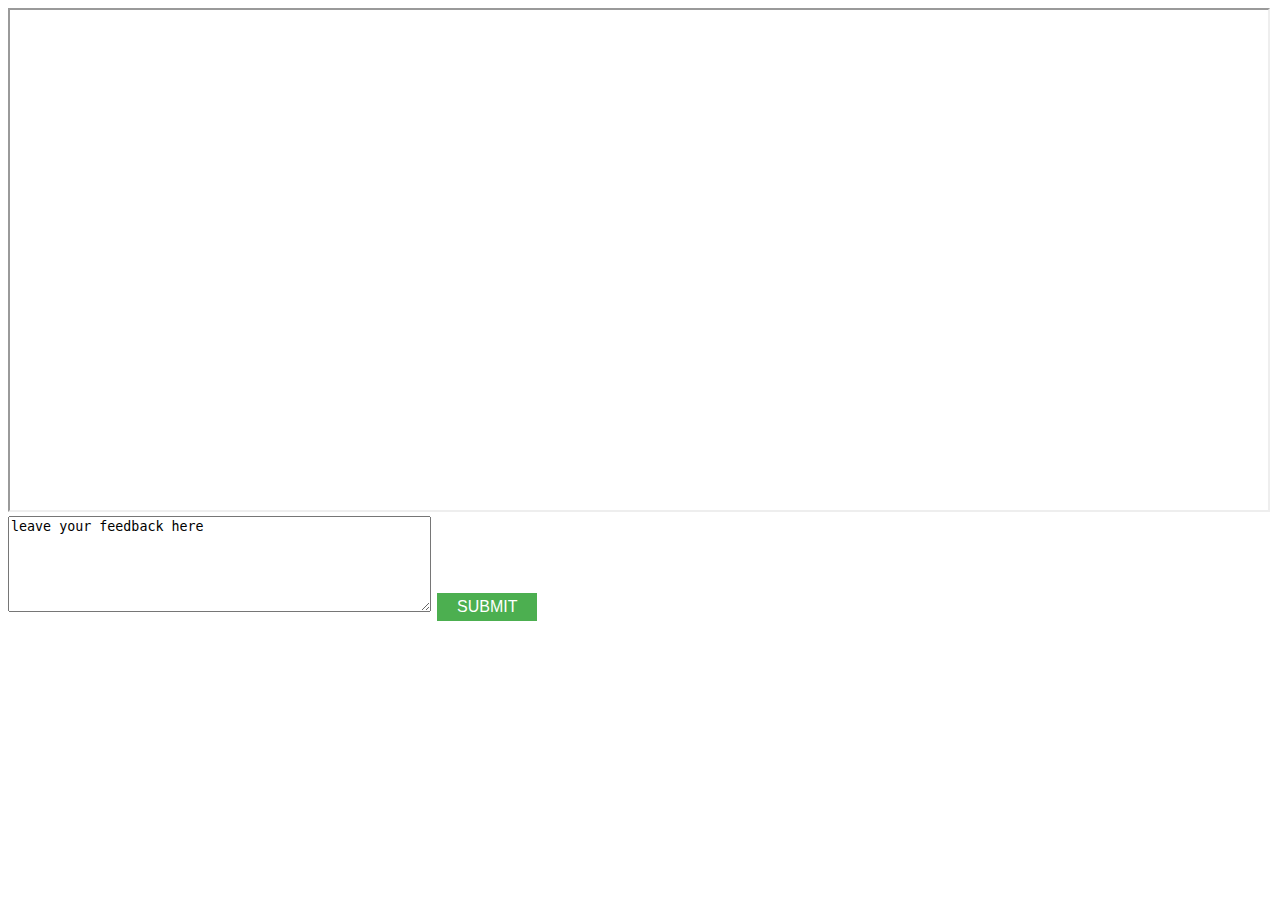
<file: feedback.html>
<!DOCTYPE html>
<html>
	<body>
<style>
.button {
	 background-color: #4CAF50;
		   border: none;
			     color: white;
				       padding: 5px 20px;
					         text-align: center;
							   text-decoration: none;
								     display: inline-block;
									       font-size: 16px;
										         margin: 4px 2px;
												   cursor: pointer;
}
</style>

		<iframe width=99.5% height=500 src="http://13.126.100.12/my_map1.html">
			  <p>Your browser does not support iframes.</p>
		</iframe>
		<textarea type='input' rows="6" cols="50">leave your feedback here</textarea>
		<button type="submit" class="button" id="button">SUBMIT</button>
	</body>
</html>
</file>
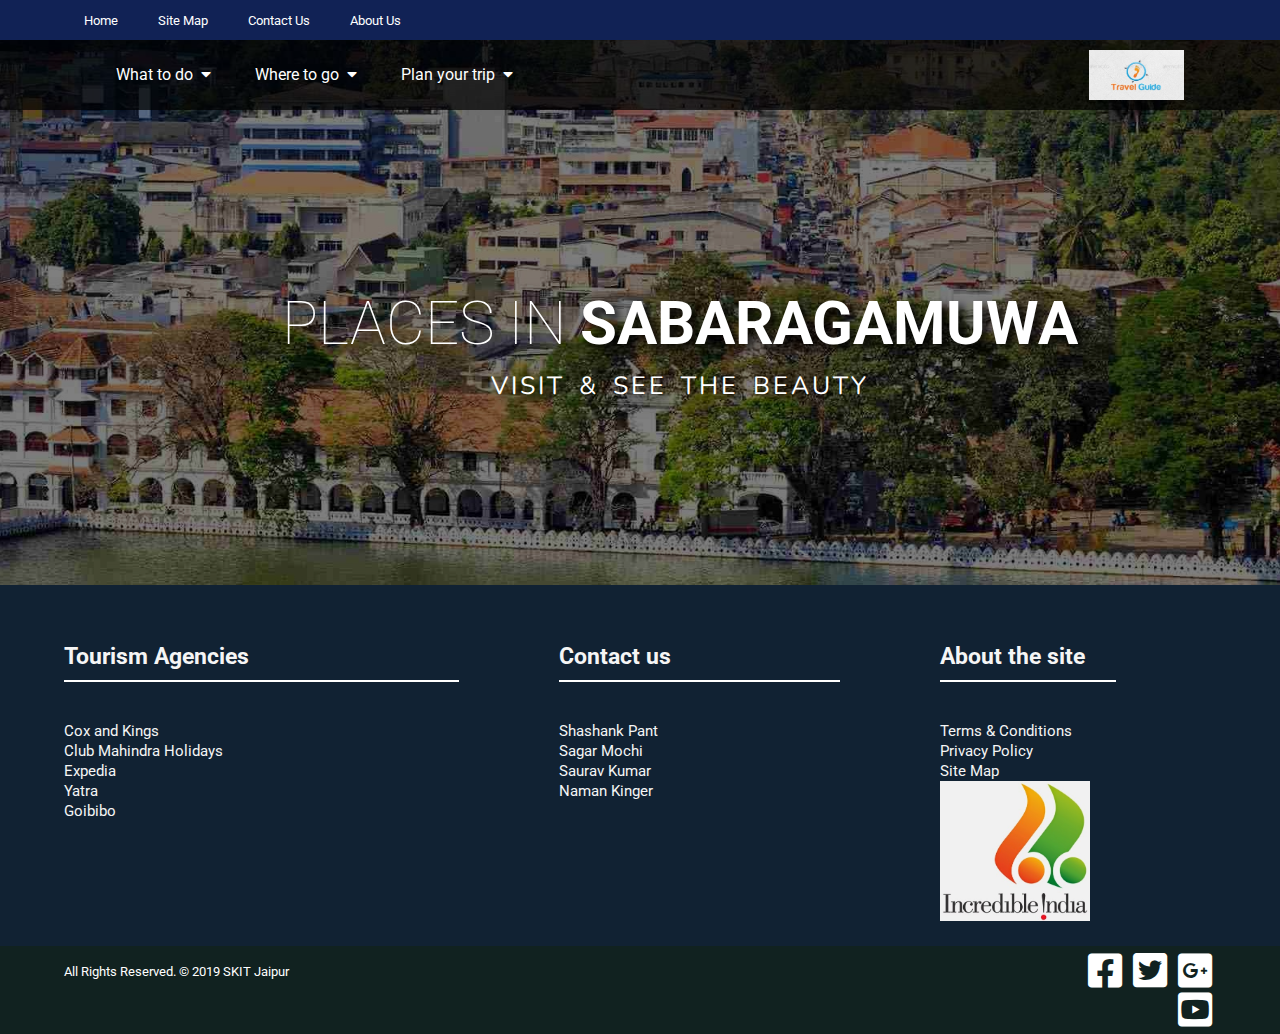
<file: locations.html>
<!DOCTYPE html>
<html>
<head>
	<meta charset="utf-8">
	<meta name="viewport" content="width=device-width, initial-scale=1.0">
	<meta http-equiv="X-UA-Compatible" content="ie=edge">
	<link rel="stylesheet" type="text/css" href="style.css">
	<link rel="stylesheet" type="text/css" href="style_activities.css">
	<link rel="stylesheet" type="text/css" href="locations.css">
	<link href="https://fonts.googleapis.com/css?family=Roboto:100" rel="stylesheet">
	<link href="https://fonts.googleapis.com/css?family=Roboto:300" rel="stylesheet">
	<link href="https://fonts.googleapis.com/css?family=Roboto:700" rel="stylesheet">
	<link href="https://fonts.googleapis.com/css?family=Nunito" rel="stylesheet">
	<link rel="stylesheet" href="https://cdnjs.cloudflare.com/ajax/libs/font-awesome/4.7.0/css/font-awesome.min.css">
	<link rel="stylesheet" href="https://use.fontawesome.com/releases/v5.2.0/css/all.css">
	
	<link rel="icon" href="images/travellogo.jpg" />
	<title>Cities & Other Locations</title>
</head>
<body>
	<header>
		<div id="activities-header">
			<nav>
				<div class="upper_navbar">
					<div class="menu1">
						<ul>
							<li><a href="main.html">Home</a></li>
							<li><a href="#">Site Map</a></li>
							<li><a href="#">Contact Us</a></li>
							<li><a href="#">About Us</a></li>
						</ul>
					</div>
				</div>
				<div class="lower_navbar">
					<div class="lower_navbar_content">
						<div class="menu-icon">
							<i class="fas fa-bars fa-2x"></i>
						</div>
						<div class="logo">
							<a href="main.html"><img src="images/travellogo.jpg"></a>
						</div>
						<ul class="dropdown-menu">
							<li><a href="">What to do<i class="fas fa-caret-down"></i></a>
								<ul>
									<li><a href="activities.html">Activities</a></li>
									<li><a href="events-and-festivals.html">Events & Festivals</a></li>
								</ul>
							</li>
							<li><a href="">Where to go<i class="fas fa-caret-down"></i></a>
								<ul>
									<li><a href="attractions.html">Attractive Destinations</a></li>
									
								</ul>
							</li>
							<li><a href="">Plan your trip<i class="fas fa-caret-down"></i></a>
								<ul>
									<li><a href="accomodations.html">Book an Accomodation</a></li>
									<li><a href="about_jaipur.html">About Jaipur</a></li>
								</ul>
							</li>
						</ul>
					</div>
				</div>
			</nav>
			<div class="header-title">
				<div id="main-title">Places in <span>Sabaragamuwa</span></div>
				<div id="sub-title">visit & See the beauty</div>
			</div>
		</div>
	</header>
<!--
	<h1>
		Your're here : <a href="main.html">Home</a> / Cities and Other Accommodations
	</h1>
	<section id="tabordion-sec">
		<div class="tabordion">
		  	<section id="section1">
			    <input type="radio" name="sections" id="option1" checked>
			    <label for="option1">Cities</label>
			    <article>
			    	<img class="tabordion-img" src="images/sri-lanka-kandy-city.jpg">
			      	<h1>Cities in Sabaragamuwa</h1>
			      	<p>
			      		Lorem Ipsum is simply dummy text of the printing and typesetting industry. Lorem Ipsum has been the industry's standard dummy text ever since the 1500s, when an unknown printer took a galley of type and scrambled it to make a type specimen book. It has survived not only five centuries, but also the leap into electronic typesetting, remaining essentially unchanged. It was popularised in the 1960s with the release of Letraset sheets containing Lorem Ipsum passages, and more recently with desktop publishing software like Aldus PageMaker including versions of Lorem Ipsum.It was popularised in the 1960s with the release of Letraset sheets containing Lorem Ipsum passages, and more recently with desktop publishing software like Aldus PageMaker including versions of Lorem Ipsum.
			      	</p>
			      	<p>
			      		Lorem Ipsum is simply dummy text of the printing and typesetting industry. Lorem Ipsum has been the industry's standard dummy text ever since the 1500s, when an unknown printer took a galley of type and scrambled it to make a type specimen book. It has survived not only five centuries, but also the leap into electronic typesetting, remaining essentially unchanged. It was popularised in the 1960s with the release of Letraset sheets containing Lorem Ipsum passages, and more recently with desktop publishing software like Aldus PageMaker including versions of Lorem Ipsum.
			      	</p>
			    </article>
		  	</section>
		  	<section id="section2">
			    <input type="radio" name="sections" id="option2">
			    <label for="option2">Other Destinations</label>
			    <article>
			    	<img class="tabordion-img" src="images/image22.jpg">
			      	<h1>Visiting Destinations in Sabaragamuwa</h1>
			      	<p>
			      		Lorem Ipsum is simply dummy text of the printing and typesetting industry. Lorem Ipsum has been the industry's standard dummy text ever since the 1500s, when an unknown printer took a galley of type and scrambled it to make a type specimen book. It has survived not only five centuries, but also the leap into electronic typesetting, remaining essentially unchanged. It was popularised in the 1960s with the release of Letraset sheets containing Lorem Ipsum passages, and more recently with desktop publishing software like Aldus PageMaker including versions of Lorem Ipsum.It was popularised in the 1960s with the release of Letraset sheets containing Lorem Ipsum passages.
			      	</p>
			      	<p>
			      		Lorem Ipsum is simply dummy text of the printing and typesetting industry. Lorem Ipsum has been the industry's standard dummy text ever since the 1500s, when an unknown printer took a galley of type and scrambled it to make a type specimen book. It has survived not only five centuries, but also the leap into electronic typesetting, remaining essentially unchanged. It was popularised in the 1960s with the release of Letraset sheets containing Lorem Ipsum passages
			      	</p>
			    </article>
		  	</section>
		</div>
	</section>
-->

	<div class="footer">
			<a name="contact" </a>
			<div class="footer-content">
				<div class="footer-refs-content-1">
					<h5><b>Tourism Agencies</b></h5>
	                <ul>
	                	<li><a href="www.coxandkings.com">Cox and Kings</a></li>
	                	<li><a href="www.clubmahindra.com">Club Mahindra Holidays</a></li>
	                	<li><a href="www.expedia.co.in/">Expedia</a></li>
	                	<li><a href="http://www.yatra.com">Yatra</a></li>
	                	<li><a href="www.goibibo.com">Goibibo</a></li>
	            	</ul>
				</div>
				<div class="footer-refs-content-2">
					<h5><b>Contact us</b></h5>
		            <ul>
		                <li><a href="https://www.facebook.com/shashank.pant2">Shashank Pant</a></li>
		                <li><a href="https://www.facebook.com/csagar131">Sagar Mochi</a></li>
		                <li><a href="https://www.facebook.com/sauravkumar.verma.1">Saurav Kumar</a></li>
						<li><a href="https://www.facebook.com/naman.kinger.9">Naman Kinger</a></li>
		            </ul>
				</div>
				<div class="footer-refs-content-3">
					<h5><b>About the site</b></h5>
		            <ul>
		                <li><a href="">Terms & Conditions</a></li>
		                <li><a href="">Privacy Policy</a></li>
		                <li><a href="">Site Map</a></li>
		                <li><a href="https://www.indiatravel.com/"><img src="images/indialogo.png" style="width: 150px;"></a></li>
		            </ul>
				</div>
			</div>
			<div class="lower-footer">
				<div class="lower-footer-content">
					<div id="footer-align-left">
						All Rights Reserved. © 2019 SKIT Jaipur
					</div>
					<div id="footer-align-right">
						<a href=""><i class="fab fa-facebook-square fa-3x"></i></a>
						<a href=""><i class="fab fa-twitter-square fa-3x"></i></a>
						<a href=""><i class="fab fa-google-plus-square fa-3x"></i></a>
						<a href=""><i class="fab fa-youtube-square fa-3x"></i></a>
					</div>
				</div>
			</div>
		</div>
</body>
</html>
</file>
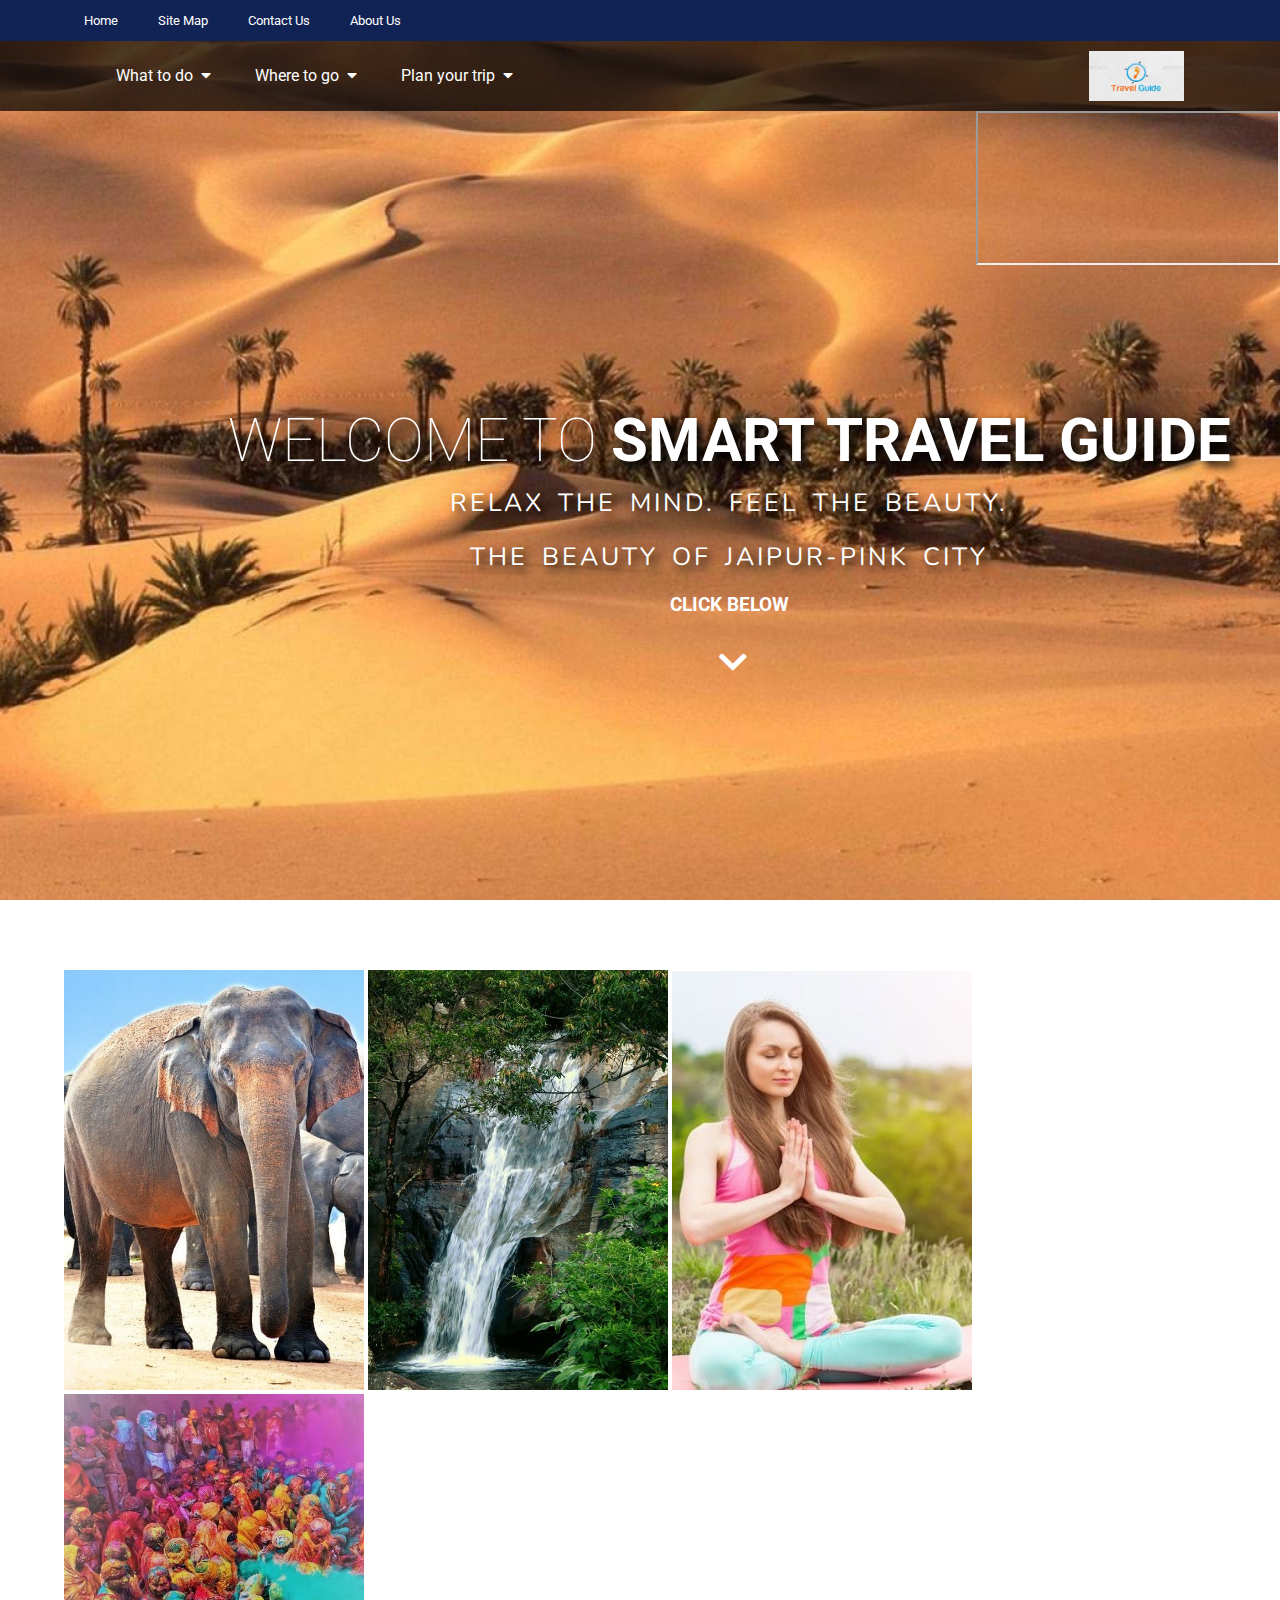
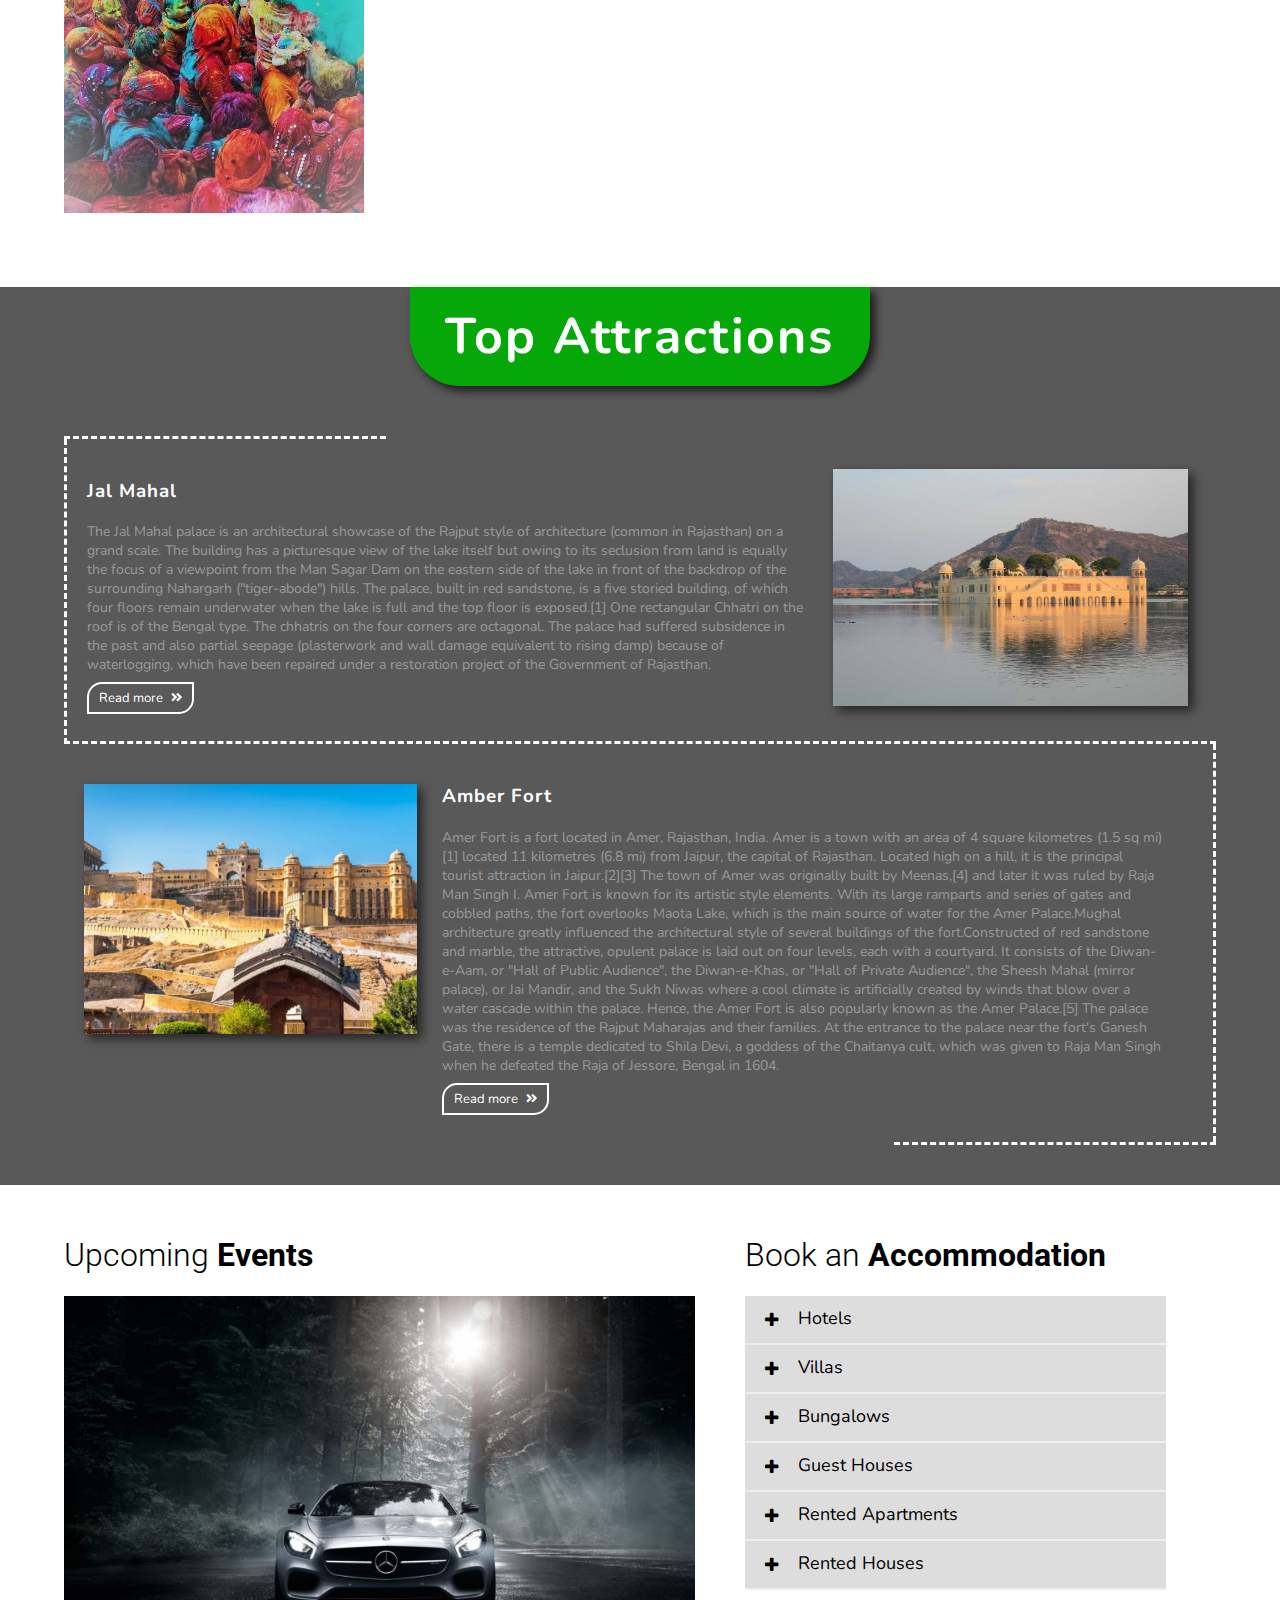
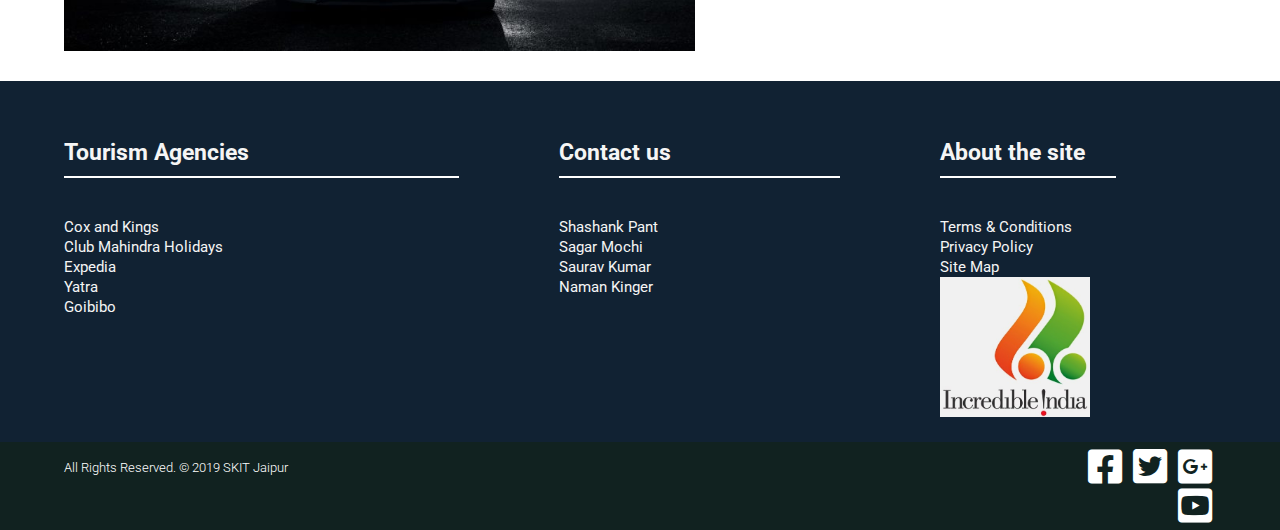
<file: main.html>
<!DOCTYPE html>
<html>
<head>
	<meta charset="utf-8">
	<meta name="viewport" content="width=device-width, initial-scale=1.0">
	<meta http-equiv="X-UA-Compatible" content="ie=edge">
	<link rel="stylesheet" type="text/css" href="style.css">
	<link href="https://fonts.googleapis.com/css?family=Roboto:100" rel="stylesheet">
	<link href="https://fonts.googleapis.com/css?family=Roboto:300" rel="stylesheet">
	<link href="https://fonts.googleapis.com/css?family=Roboto:700" rel="stylesheet">
	<link href="https://fonts.googleapis.com/css?family=Nunito" rel="stylesheet">
	<link rel="stylesheet" href="https://cdnjs.cloudflare.com/ajax/libs/font-awesome/4.7.0/css/font-awesome.min.css">
	<link rel="stylesheet" href="https://use.fontawesome.com/releases/v5.2.0/css/all.css">
	
	<link rel="icon" href="images/travellogo.jpg" />
	<title>TRAVEL GUIDE</title>
</head>
<body>	
	<section>
		<header>
			<nav>
				<div class="upper_navbar">
					<div class="menu1">
						<ul>
							<li><a href="main.html">Home</a></li>
							<li><a href="#">Site Map</a></li>
							<li><a href="#contact">Contact Us</a></li>
							<li><a href="#contact">About Us</a></li>
						</ul>
					</div>
				</div>
				<div class="lower_navbar">
					<div class="lower_navbar_content">
						<div class="menu-icon">
							<i class="fas fa-bars fa-2x"></i>
						</div>
						<div class="logo">
							<a href="main.html"><img src="images/travellogo.jpg"></a>
						</div>
						<ul class="dropdown-menu">
							<li><a href="">What to do<i class="fas fa-caret-down"></i></a>
								<ul>
									<li><a href="activities.html">Activities</a></li>
									<li><a href="events-and-festivals.html">Events & Festivals</a></li>
								</ul>
							</li>
							<li><a href="">Where to go<i class="fas fa-caret-down"></i></a>
								<ul>
									<li><a href="attractions.html">Attractive Destinations</a></li>
									
								</ul>
							</li>
							<li><a href="">Plan your trip<i class="fas fa-caret-down"></i></a>
								<ul>
									<li><a href="accomodations.html">Book an Accomodation</a></li>
									<li><a href="about_jaipur.html">About Jaipur</a></li>
								</ul>
							</li>
							
						</ul>
					</div>
				</div>
			</nav>
			<div id="weather" align="right">
			  <iframe src="http://13.233.94.154/cgi-bin/maps.cgi"></iframe>   <!----->
				</div>
			<div class="header-title">

				<div id="main-title">welcome to <span>Smart Travel Guide</span></div>
				<div id="sub-title">Relax the mind. Feel the beauty.</div>
				<div id="sub-title">The beauty of Jaipur-Pink City</div>
				
				
 <blockquote>     <h3> CLICK BELOW</h3><div id="title-button"><a href="about_jaipur.html"><i class="fas fa-chevron-down fa-2x"></i></a></div> </blockquote>
			
			</div>
		</header>
	</section>

	<section id="image-set-sec">
		<div class="image-set">
			<div class="image-box">
				<a href=""><img src="images/elephants3.jpg"></a>
				<div class="image-content">
					<div class="text"><a href=""><h1>wild</h1></a></div>
				</div>
			</div>
			<div class="image-box">
				<a href=""><img src="images/nonperiyalfalls1.jpg"></a>
				<div class="image-content">
					<div class="text"><a href=""><h1>nature</h1></a></div>
				</div>
			</div>
			<div class="image-box">
				<a href=""><img src="images/meditate1.jpg"></a>
				<div class="image-content">
					<div class="text"><a href=""><h1>bliss</h1></a></div>
				</div>
			</div>
			<div class="image-box">
				<a href=""><img src="images/festive1-1.jpg"></a>
				<div class="image-content">
					<div class="text"><a href=""><h1>festive</h1></a></div>
				</div>
			</div>
		</div>
	</section>

	<section>
		<div class="top-attractions">
			<div class="top-attractions-back">
				<div class="top-attractions-content">
					<div class="attractions-topic">
						<h1>Top Attractions</h1>
					</div>
					<div class="vertical-divider1"></div>
					<div class="sinharaja">
						<div class="sinharaja-content">
							<div class="sinharaja-para">
								<p>
									<h3>Jal Mahal</h3>
								</p>
								<p>
									The Jal Mahal palace is an architectural showcase of the Rajput style of architecture (common in Rajasthan) on a grand scale. The building has a picturesque view of the lake itself but owing to its seclusion from land is equally the focus of a viewpoint from the Man Sagar Dam on the eastern side of the lake in front of the backdrop of the surrounding Nahargarh ("tiger-abode") hills. The palace, built in red sandstone, is a five storied building, of which four floors remain underwater when the lake is full and the top floor is exposed.[1] One rectangular Chhatri on the roof is of the Bengal type. The chhatris on the four corners are octagonal. The palace had suffered subsidence in the past and also partial seepage (plasterwork and wall damage equivalent to rising damp) because of waterlogging, which have been repaired under a restoration project of the Government of Rajasthan.
								</p>
								<p>
									<a href="about_jaipur.html">Read more<i class="fas fa-angle-double-right"></i></a>
								</p>
							</div>
							<div class="sinharaja-image">
								<img src="images/jalmahal.jpg">
							</div>
						</div>
					</div>
					<div class="sri-padaya">
						<div class="sri-padaya-content">
							<div class="sri-padaya-image">
								<img src="images/amberfort.jpg">
							</div>
							<div class="sri-padaya-para">
								<p>
									<h3>Amber Fort</h3>
								</p>
								<p>
									Amer Fort is a fort located in Amer, Rajasthan, India. Amer is a town with an area of 4 square kilometres (1.5 sq mi)[1] located 11 kilometres (6.8 mi) from Jaipur, the capital of Rajasthan. Located high on a hill, it is the principal tourist attraction in Jaipur.[2][3] The town of Amer was originally built by Meenas,[4] and later it was ruled by Raja Man Singh I. Amer Fort is known for its artistic style elements. With its large ramparts and series of gates and cobbled paths, the fort overlooks Maota Lake, which is the main source of water for the Amer Palace.Mughal architecture greatly influenced the architectural style of several buildings of the fort.Constructed of red sandstone and marble, the attractive, opulent palace is laid out on four levels, each with a courtyard. It consists of the Diwan-e-Aam, or "Hall of Public Audience", the Diwan-e-Khas, or "Hall of Private Audience", the Sheesh Mahal (mirror palace), or Jai Mandir, and the Sukh Niwas where a cool climate is artificially created by winds that blow over a water cascade within the palace. Hence, the Amer Fort is also popularly known as the Amer Palace.[5] The palace was the residence of the Rajput Maharajas and their families. At the entrance to the palace near the fort's Ganesh Gate, there is a temple dedicated to Shila Devi, a goddess of the Chaitanya cult, which was given to Raja Man Singh when he defeated the Raja of Jessore, Bengal in 1604.
								</p>
								<p>
									<a href="about_jaipur.html">Read more<i class="fas fa-angle-double-right"></i></a>
								</p>
							</div>
						</div>
					</div>
					<div class="vertical-divider2"></div>
				</div>
			</div>
		</div>
	</section>

	<section>
		<div class="access-section">
			<div class="tourism-news-carousal-div">
				<div id="slider-title">
					<h1>Upcoming <span>Events</span></h1>
				</div>
				<div id="slider">
					<figure>
						<img src="images/pic1.jpg">
						<img src="images/pic2.jpg">
						<img src="images/pic3.jpg">
						<img src="images/pic4.jpg">
					</figure>
				</div>
			</div>
			<div class="book-accommodation-div">
				<div id="accommodation-title">
					<h1>Book an <span>Accommodation</span></h1>
				</div>
				<div id="accommodation-content">
					<button class="collapse" id="button1">Hotels</button>
					<div class="collapse-content" id="content1">
						<p>
							Book a star class Hotel
						</p>
					</div>
					<button class="collapse" id="button2">Villas</button>
					<div class="collapse-content" id="content2">
						<p>
							Book a best rated Villa
						</p>
					</div>
					<button class="collapse" id="button3">Bungalows</button>
					<div class="collapse-content" id="content3">
						<p>
							Book a super luxurious Bungalow
						</p>
					</div>
					<button class="collapse" id="button4">Guest Houses</button>
					<div class="collapse-content" id="content4">
						<p>
							Book a well maintained Guest House
						</p>
					</div>
					<button class="collapse" id="button5">Rented Apartments</button>
					<div class="collapse-content" id="content5">
						<p>
							Book a cheap and clean Rented Apartment
						</p>
					</div>
					<button class="collapse" id="button6">Rented Houses</button>
					<div class="collapse-content" id="content6">
						<p>
							Book a single & family house
						</p>
					</div>
				</div>
			</div>
		</div>
	</section>

	<section>
		<div class="footer">
			<a name="contact" </a>
			<div class="footer-content">
				<div class="footer-refs-content-1">
					<h5><b>Tourism Agencies</b></h5>
	                <ul>
	                	<li><a href="www.coxandkings.com">Cox and Kings</a></li>
	                	<li><a href="www.clubmahindra.com">Club Mahindra Holidays</a></li>
	                	<li><a href="www.expedia.co.in/">Expedia</a></li>
	                	<li><a href="http://www.yatra.com">Yatra</a></li>
	                	<li><a href="www.goibibo.com">Goibibo</a></li>
	            	</ul>
				</div>
				<div class="footer-refs-content-2">
					<h5><b>Contact us</b></h5>
		            <ul>
		                <li><a href="https://www.facebook.com/shashank.pant2">Shashank Pant</a></li>
		                <li><a href="https://www.facebook.com/csagar131">Sagar Mochi</a></li>
		                <li><a href="https://www.facebook.com/sauravkumar.verma.1">Saurav Kumar</a></li>
						<li><a href="https://www.facebook.com/naman.kinger.9">Naman Kinger</a></li>
		            </ul>
				</div>
				<div class="footer-refs-content-3">
					<h5><b>About the site</b></h5>
		            <ul>
		                <li><a href="">Terms & Conditions</a></li>
		                <li><a href="">Privacy Policy</a></li>
		                <li><a href="">Site Map</a></li>
		                <li><a href="https://www.indiatravel.com/"><img src="images/indialogo.png" style="width: 150px;"></a></li>
		            </ul>
				</div>
			</div>
			<div class="lower-footer">
				<div class="lower-footer-content">
					<div id="footer-align-left">
						All Rights Reserved. © 2019 SKIT Jaipur
					</div>
					<div id="footer-align-right">
						<a href=""><i class="fab fa-facebook-square fa-3x"></i></a>
						<a href=""><i class="fab fa-twitter-square fa-3x"></i></a>
						<a href=""><i class="fab fa-google-plus-square fa-3x"></i></a>
						<a href=""><i class="fab fa-youtube-square fa-3x"></i></a>
					</div>
				</div>
			</div>
		</div>
	</section>

	<script src="function.js"></script>

</body>
</html>
</file>
<file: mystyle.css>
body{
	background-image: url(travel1.jpg);
	background-repeat: no-repeat;
	background-attachment: scroll;
	background-size: cover; 
     
     } 
#clr{
	color: orange;
	display: inline;
}
#clr1{
	color: #C0C0C0;
	display: inline;

}
#clr2{
	color: white;
	display: inline;
}
#clr3{
	color:white;
	display:inline;
}
div.center{
	position: absolute;
	top: 10%;
	left: 40%;

}
div.corner{
	position: absolute;
	top:10%;
	left:70%;
}

.box{
	color: blue;
	border-radius: 5px;
	background-color: #C0C0C0;
	width: 210px;
	height: 27px;
	margin-top: 40px; 
}
.sox{
	color: blue;
	border-radius: 5px;
	background-color: #C0C0C0;
	width: 210px;
	height: 27px;
	margin-top: 20px;
}
.lox{
	color: white;
	background-color: orange;
}
.cox{
	
	color: white;
	margin-top: 30px;
	background-color: orange;
	border-radius: 5px;
	width: 210px;
	height: 27px;
}
</file>
<file: style.css>
body, html{
	margin: 0;
	padding: 0;
	font: 1em Roboto;
}
header{
	width: 100%;
	height: 100vh;
	background: url(images/desertimage.jpg);
	background-size: cover;
	background-position: center center;
	background-attachment: fixed;
}
nav{
	width: 100%;
	height: auto;
	color: #fff;
	z-index: 999;
}
.upper_navbar{
	background-color: #112255; 
}
.menu1{
	width: 90%;
	margin: 0 auto;
}
.menu1 ul{
	padding: 0;
	margin: 0;
	display: inline-flex;
}
.menu1 ul li{
	list-style-type: none;
	display: inline-block;
	line-height: 40px;
	padding: 0px 20px;
}
.menu1 ul li a{
	color: #fff;
	font-size: 10pt;
	text-decoration: none;
}
.menu1 ul li:hover{
	background-color: #0a9cc9;
	transition: 0.3s;
}
.menu-icon{
	display: none;
}
/*//////////////////////////lower navbar\\\\\\\\\\\\\\\\\\\\\\\\\\\\\*/
.lower_navbar{
	width: 100%;
	height: 70px;
	color: #fff;
	background-color: rgba(0,0,0,0.7);
}
.lower_navbar_content{
	width: 85%;
	margin: 0 auto;
}
.lower_navbar .logo{
	float: right;
	height: 50px;
	padding: 10px 0px;
}
.lower_navbar .logo img{
	width: auto;
	height: 100%;
}
.lower_navbar .dropdown-menu{
	width: 40%;
}
.lower_navbar .dropdown-menu , .lower_navbar .dropdown-menu ul{
	position: absolute;
	list-style: none;
	padding: 0;
	margin: 0;
}
.lower_navbar .dropdown-menu li a, .lower_navbar .dropdown-menu ul li a{
	text-decoration: none;
	color: #fff;
}
.lower_navbar .dropdown-menu li{
	display: inline-block;
	padding: 25px 0;
	transition: 0.3s;
}
.lower_navbar .dropdown-menu li:hover{
	background: #444;
}
.lower_navbar .dropdown-menu li a{
	padding: 20px;
}
.lower_navbar .dropdown-menu ul{
	display: none;
	margin-top: 25px;
}
.lower_navbar .dropdown-menu ul li{
	padding: 15px 0px;
	display: block;
	background: #000;
}
.lower_navbar .dropdown-menu ul li:hover{
	background: #333;
}
.lower_navbar .dropdown-menu li:hover ul{
	display: block;
}
.fas{
	padding-left: 8px;
}
/*//////////////////////////Header title div\\\\\\\\\\\\\\\\\\\\\\\\\\\\\\*/
.header-title{
	position: absolute;
	text-transform: uppercase;
	text-align: center;
	height: 300px;
	font-family: Roboto;
	color: white;
	top: 45%;
	left: 17.8%;
	transform: (50%, 50%)
}
#main-title{
	font-family: Roboto;
	font-weight: 100;
	font-size: 60px;
	text-shadow: 5px 5px 10px black;
}
#sub-title{
	font-family: Nunito;
	font-size: 25px;
	letter-spacing: 3px;
	word-spacing: 5px;
	margin: 10px 0 20px 0;
	text-shadow: 5px 5px 10px black;
}
#main-title span{
	font-weight: 700;
}
#search-bar{
	margin: 30px 0;
	padding: 20px auto;
	display: inline-flex;
}
#search-bar input{
	padding: 0 20px;
	line-height: 50px;
	width: 480px;
	border: none;
	font-size: 18px;
	font-family: Roboto;
	font-weight: 700;
	background: rgba(255,255,255, 0.6);
}
#search-bar input:focus{
	background: rgba(255,255,255, 1);
}
#search-bar button{
	background: rgba(28,175,38,0.6);
	border: none;
	width: 110px;
	line-height: 50px;
}
#search-bar button:hover{
	cursor: pointer;
	background: rgba(28,175,38,1);
}
#search-bar button .fa-search{
	vertical-align: middle;
	color: #fff;
}
#title-button{
	margin: 30px;
}
#title-botton:hover{
	color: #fff;
}
#title-button a{
	color: #fff;
	text-decoration: none;
	font-weight: bold;
	padding: 15px;
	border-radius: 40px;
	transition: 0.4s;
}
#title-button a:hover{
	color: #fff;
	background: transparent;
}
/*/////////////////////////////image set\\\\\\\\\\\\\\\\\\\\\\\\\\\*/
.image-set{
	width: 90%;
	margin: 70px auto;
}
.image-set .image-box{
	position: relative;
	text-align: center;
	display: inline-flex;
}
.image-set img{
	width: 300px;
	height: auto;
}
.image-set .image-box .image-content{
	position: absolute;
	overflow: hidden;
	bottom: 1%;
	left: 0;
	right: 0;
	width: 100%;
	height: 0%;
	transition: .5s ease;

}
.image-set .image-box .image-content .text{
	position: absolute;
	text-transform: uppercase;
	background: rgba(0,0,0,0.7);
	width: 100%;
	height: auto;
	text-align: center;
	top: 50%;
	left: 50%;
	transform: translate(-50%, -50%);
	-webkit-transform: translate(-50%, -50%);
	-ms-transform: translate(-50%, -50%);
}
.image-set .image-box .image-content .text a{
	text-decoration: none;
}
.image-set .image-box .image-content .text h1{
	color: #fff;
	font-family: Nunito;
	font-size: 50px;
}
.image-set .image-box:hover .image-content{
	cursor: pointer;
	height: 25%;
	transition: 0.5s;
}
/*////////////////////top attraction\\\\\\\\\\\\\\\\\\\\\\\\\\\\*/
.top-attractions{
	width: 100%;
	height: auto;
	background: url(images/water.jpg);
	background-position: center center;
	background-attachment: fixed;
}
.top-attractions-back{
	width: 100%;
	background: rgba(0,0,0,0.65);
}
.top-attractions-content{
	width: 90%;
	margin: 0 auto;
	padding: 0px 0 40px 0;
}
.attractions-topic{
	width: 40%;
	margin: 0 auto;
	padding: 15px 0;
	background: #06a809;
	border-radius: 0 0 50px 50px;
	box-shadow: 5px 5px 10px rgba(0,0,0,0.7);
}
.attractions-topic h1{
	font-family: Nunito;
	font-size: 50px;
	color: #fff;
	text-align: center;
	letter-spacing: 2px;
	margin: 0;
}
.sinharaja{
	padding: 20px;
	border-left: 3px dashed #fff;
	border-bottom: 3px dashed #fff;
}
.sri-padaya{
	padding: 20px;
	border-right: 3px dashed #fff;
}
.sinharaja-content h3, .sri-padaya-content h3{
	color: #fff;
	font-family: Nunito;
	letter-spacing: 1px;
}
.sinharaja-content, .sri-padaya-content{
	width: 100%;
	display: inline-flex;
}
.sinharaja-para, .sri-padaya-para{
	width: 65%;
}
.sinharaja-para p, .sri-padaya-para p{
	font-size: 14px;
	font-family: Nunito;
	color: #999;
}
.sinharaja-para a, .sri-padaya-para a{
	color: #fff;
	font-size: 13px;
	text-decoration: none;
	padding: 5px 10px;
	border: 2px solid #fff;
	border-radius: 15px 0 15px 0; 
	transition: 0.4s;
}
.sinharaja-para a:hover, .sri-padaya-para a:hover{
	background: #fff;
	color: #000;
}
.sri-padaya-para p a{
	text-align: right;
}
.sinharaja-image{
	width: 32%;
	padding: 10px 0px 0px 25px;
}
.sri-padaya-image{
	width: 30%;
	padding: 20px 25px 0px 0px;
}
.sinharaja-image img, .sri-padaya-image img{
	width: 100%;
	box-shadow: 5px 5px 10px rgba(0,0,0,0.6);
	transition: 0.4s;
}
.sinharaja-image img:hover{
	transform: rotate(-4deg);
}
.sri-padaya-image img:hover{
	transform: rotate(4deg);
}
.vertical-divider1{
	margin: 50px 830px 0px 0px;
	border-top: 3px dashed #fff;
}
.vertical-divider2{
	margin: 0px 0px 0px 830px;
	border-top: 3px dashed #fff;
}
/*///////////////////////////slider part and trip booking part\\\\\\\\\\\*/
.access-section{
	width: 90%;
	margin: 30px auto;
	display: flex;
}
.tourism-news-carousal-div{
	width: 60%;
	margin: 0;
	padding: 0;
}
#slider-title h1, #accommodation-title h1{
	font-family: Roboto;
	font-weight: 300;
}
#slider-title span, #accommodation-title span{
	font-weight: 700;
}
#slider{
	width: 100%;
	overflow: hidden;
}
#slider figure{
	width: 400%;
	position: relative;
	margin: 0;
	left: 0;
	-webkit-animation: 20s slider infinite;
	-moz-animation: 20s slider infinite;
	animation: 20s slider infinite;
}
#slider figure img{
	width: 25%;
	float: left;
}
@keyframes slider{
	0%{
		left: 0%;
	}
	20%{
		left: 0%;
	}
	25%{
		left: -100%;
	}
	45%{
		left: -100%;
	}
	50%{
		left: -200%;
	}
	70%{
		left: -200%;
	}
	75%{
		left: -300%;
	}
	95%{
		left: -300%;
	}
	100%{
		left: -400%;
	}
}
.book-accommodation-div{
	width: 40%;
	margin: 0;
	padding: 0 50px;
}
.fa-plus{
	margin-right: 20px;
}
button.collapse{
	width: 100%;
	border: none;
	outline: none;
	font-family: Nunito;
	font-size: 18px;
	margin: 0;
	padding: 10px 20px;
	text-align: left;
	background: #ddd;
	cursor: pointer;
	transition: background 0.2s linear;
}
button.collapse::after{
	content: '\f067';
	font-family: "fontawesome";
	font-size: 17px;
	padding: 5px 20px 5px 0;
	float: left;
}
button.collapse.active::after{
	content: '\f068';
}
button.collapse:hover, button.collapse.active{
	background: #adadad;
}
.collapse-content{
	padding: 0 20px;
	line-height: 30px;
	border-left: 2px solid #eee; 
	border-right: 2px solid #eee;
	border-bottom: 2px solid #eee;
	max-height: 0;
	overflow: hidden;
	background: whitesmoke;
	transition: max-height 0.2s ease-in-out;
}
/*/////////////////////////footer\\\\\\\\\\\\\\\\*/

.footer{
	background: #112233;
}
.footer-content{
	width: 90%;
	margin: 0 auto;
	padding: 20px 0;
}
.footer-refs-content-1 h5, .footer-refs-content-2 h5, .footer-refs-content-3 h5{
	font-family: Roboto;
	font-weight: 100;
	font-size: 23px;
	color: whitesmoke;
}
.footer-refs-content-1 h5 b, .footer-refs-content-2 h5 b, .footer-refs-content-3 h5 b{
	font-weight: 700;
}
.footer-refs-content-1 ul, .footer-refs-content-2 ul, .footer-refs-content-3 ul{
	list-style-type: none;
	padding: 0;
	margin: 0;
}
.footer-refs-content-1 ul li a, .footer-refs-content-2 ul li a, .footer-refs-content-3 ul li a{
	color: whitesmoke;
	font-size: 15px;
	text-decoration: none;
	line-height: 20px;
	transition: 0.4s;
}
.footer-refs-content-1 ul li a:hover, .footer-refs-content-2 ul li a:hover, .footer-refs-content-3 ul li a:hover{
	color: #42b3f4;
	padding-left: 10px;
}
.footer-content{
	display: flex;
}
.footer-refs-content-1{
	width: 43%;
}
.footer-refs-content-2{
	width: 33%;
}
.footer-refs-content-3{
	width: 24%;
}
.footer-refs-content-1 h5, .footer-refs-content-2 h5, .footer-refs-content-3 h5{
	padding-bottom: 10px;
	margin-right: 100px;
	border-bottom: 2px solid #fff;
}
.lower-footer{
	width: 100%;
	height: ;
	color: #fff;
	font-size: 13px;
	font-family: Roboto;
	font-weight: 300;
	background: #112220;
}
.lower-footer-content{
	width: 90%;
	margin: 0 auto;
	padding: 5px 0;
	display: flex;
}
#footer-align-left{
	width: 85%;
	padding: 13px 0;
}
#footer-align-right{
	text-align: right;
	width: 15%;
	padding: 0;
}
#footer-align-right a{
	padding: 0 4px;
	color: #fff;
	transition: 0.3s;
}
#footer-align-right a:hover{
	color: #43b9e0;
}
</file>
<file: style_activities.css>
*{
	font: 1em Roboto;
}
header{
	width: 100%;
	height: 65vh;
	background: url(images/image26-1.jpg);
	background-position: center;
	background-size: cover;
}
#activities-header{
	height: 65vh;
	background-color: rgba(0,0,0,0.5);
}
.header-title{
	top: 32%;
	color: #fff;
}
.lower_navbar{
	width: 100%;
	height: 70px;
	color: #fff;
	background-color: rgba(0,0,0,0.7);
}
/*////////////////Tabs///////////////////*/
h1 {
  color: #333;
  font-family: arial, sans-serif;
  margin: 1em auto;
  width: 85%;
}
.tabordion-sec{
	position: absolute;
}
.tabordion-img{
	width: 100%;
}
.tabordion h1{
	font-family: Roboto;
	font-weight: 300;
	font-size: 30px;
	padding: 10px 0;
	margin: 0;
	width: 100%;
}
.tabordion {
  color: #333;
  display: block;
  font-family: arial, sans-serif;
  margin: auto;
  height: 100vh;
  position: relative;
  width: 85%;
}

.tabordion input[name="sections"] {
  position: absolute;
}

.tabordion section {
  display: block;
}

.tabordion section label {
  background: #ccc;
  border:1px solid #fff;
  cursor: pointer;
  display: block;
  font-size: 1.2em;
  font-weight: bold;
  padding: 15px 20px;
  position: relative;
  width: 180px;
  z-index:100;
}

.tabordion section article {
  display: none;
  left: 230px;
  min-width: 300px;
  padding: 0 0 0 21px;
  position: absolute;  
  top: 0;
}

.tabordion section article:after {
  background-color: #ccc;
  bottom: 0;
  content: "";
  display: block;
  left:-229px;
  position: absolute;
  top: 0;
  width: 220px;
}

.tabordion input[name="sections"]:checked + label { 
  background: #eee;
  color: #999;
}

.tabordion input[name="sections"]:checked ~ article {
  display: block;
}
a{
  text-decoration: none;
  color: darkorange;
}
a:hover{
  text-decoration: overline;
}
</file>
<file: about-sabra.css>
*{
	font: 1em Roboto;
}
header{
	width: 100%;
	height: 65vh;
	background: url(images/image10-1.jpg);
	background-position: center;
	background-size: cover;
}
.header-title{
	position: absolute;
	text-transform: uppercase;
	text-align: center;
	height: 300px;
	font-family: Roboto;
	color: white;
	top: 32%;
	left: 24%;
	transform: (50%, 50%)
}
#activities-header{
	height: 65vh;
	background-color: rgba(0,0,0,0.2);
}
section{
	width: 80%;
	margin: 0 auto;
}
section .align-divs{
	width: 100%;
	display: flex;
}
.align-divs #text-div{
	width: 69%;
	padding-right: 20px;
}
.align-divs #image-div{
	width: 31%;
}
.align-divs #image-div img{
	width: 100%;
	padding: 15px 0 0 0;
}
p{
	text-align: justify;
}
</file>
<file: event-and-festival.css>
*{
	font: 1em Roboto;
}
header{
	width: 100%;
	height: 65vh;
	background: url(images/festive1.jpg);
	background-position: center;
	background-size: cover;
}
</file>
<file: accomodations.css>
*{
	font: 1em Roboto;
}
header{
	width: 100%;
	height: 65vh;
	background: url(images/sri-lanka-kandy-city.jpg);
	background-position: center;
	background-size: cover;
}
.header-title{
	position: absolute;
	text-transform: uppercase;
	text-align: center;
	height: 300px;
	font-family: Roboto;
	color: white;
	top: 32%;
	left: 24%;
	transform: (50%, 50%)
}
.page-content{
	width: 80%;
	margin: 0 auto;
}
.apartment-content{
	width: 100%;
	padding: 10px 0 40px 0;
}
.lodge-divs{
	width: 100%;
	display: flex;
}
#hotels .image-box, #bunglows .image-box, #villas .image-box, #rented-houses .image-box{
	position: relative;
	overflow: hidden;
}
#hotels .image-box img, #bunglows .image-box img, #villas .image-box img, #rented-houses .image-box img{
	width: 100%;
	border-radius: 15px;
  	transition: transform 1s;
}
#hotels:hover .image-box img, #bunglows:hover .image-box img, #villas:hover .image-box img, #rented-houses:hover .image-box img{
	transform: scale(1.1);
}
#hotels{
	padding: 20px; 
	margin-bottom: 30px;
	background-color: #d5d9e0;
	border-radius: 20px;
	transition: 0.4s;
}
.lodge-small-divs{
	width: 30%;
	background-color: #d5d9e0;
	border-radius: 20px;
	padding: 20px; 
	transition: 0.4s;
}
#bunglows, #villas{
	margin-right: 30px;
}
.lodge-div-title{
	text-align: center;
	font-family: Roboto;
	font-weight: 700;
	margin-top: 10px;
	font-size: 19px;
	text-transform: uppercase;
	transition: 0.4s;
}
#hotels:hover, .lodge-small-divs:hover{
	box-shadow: 0 6px 8px 4px rgba(0, 0, 0, 0.2), 0 6px 20px 4px rgba(0, 0, 0, 0.19);
	cursor: pointer;
}
#hotels:hover .lodge-div-title, .lodge-small-divs:hover .lodge-div-title{
	color: #1687af;
}
</file>
<file: attractions.css>
*{
	font: 1em Roboto;
}
header{
	width: 100%;
	height: 65vh;
	background: url(images/image11-1.jpg);
	background-position: center;
	background-size: cover;
}
.header-title{
	position: absolute;
	text-transform: uppercase;
	text-align: center;
	height: 300px;
	font-family: Roboto;
	color: white;
	top: 32%;
	left: 20%;
	transform: (50%, 50%)
}
.container{
	width: 80%;
	margin: 0 auto;
}
.container .full-div{
	width: 100%;
	display: flex;
}
.container .image-div{
	width: 35%;
}
.container .image-div img{
	width: 100%;
	padding-top: 28px;
}
.container .para-content{
	width: 65%;
	padding: 0 0 30px 20px;
	font-size: .88em;
	text-align: justify;
}
.container .para-content h3{
	font-weight: bolder;
	color: #27bcad;
	font-size: 22px;
	padding: 0;
}
.container .para-content .para-content-link{
	padding: 5px 10px;
	border: 2px solid orange;
	transition: .2s linear;
}
.container .para-content .para-content-link:hover{
	text-decoration: none;
	background-color: orange;
	color: #000;
}
</file>
<file: locations.css>
*{
	font: 1em Roboto;
}
header{
	width: 100%;
	height: 65vh;
	background: url(images/sri-lanka-kandy-city.jpg);
	background-position: center;
	background-size: cover;
}
.header-title{
	position: absolute;
	text-transform: uppercase;
	text-align: center;
	height: 300px;
	font-family: Roboto;
	color: white;
	top: 32%;
	left: 22%;
	transform: (50%, 50%)
}
</file>
